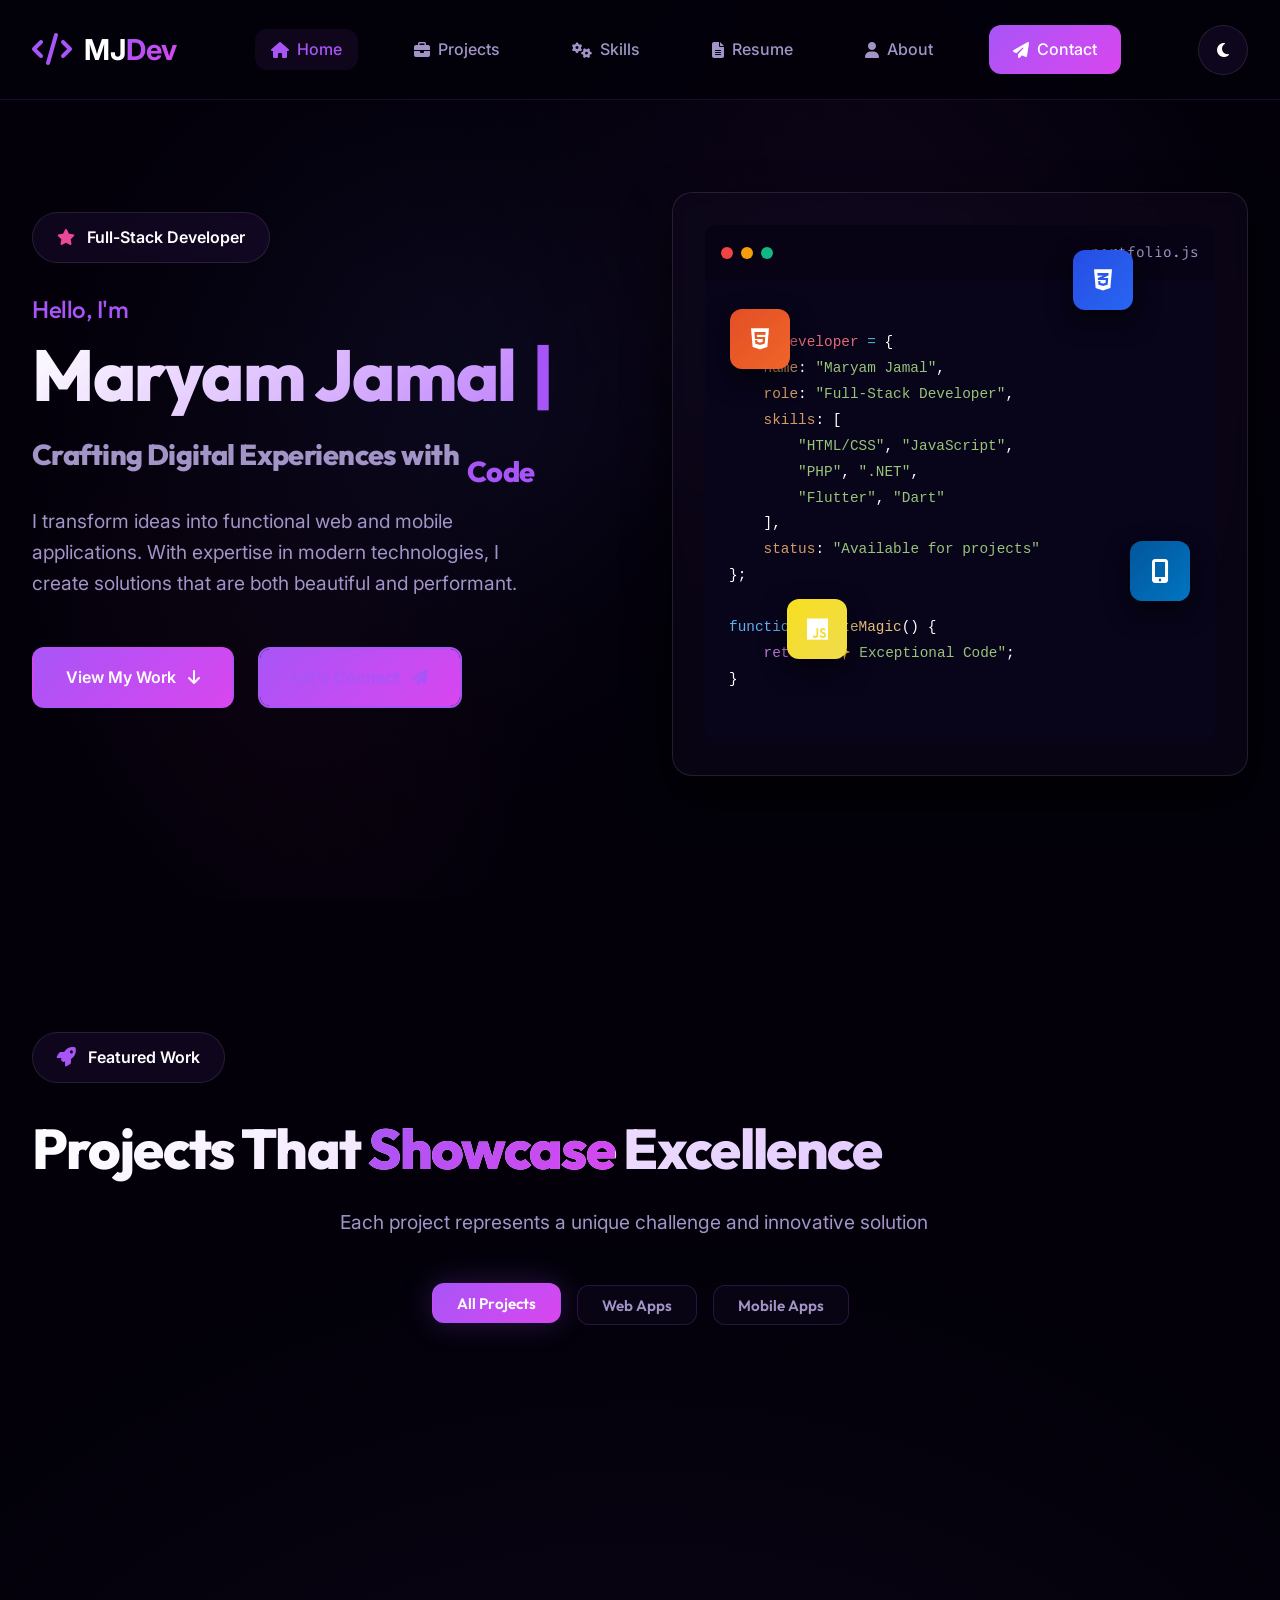
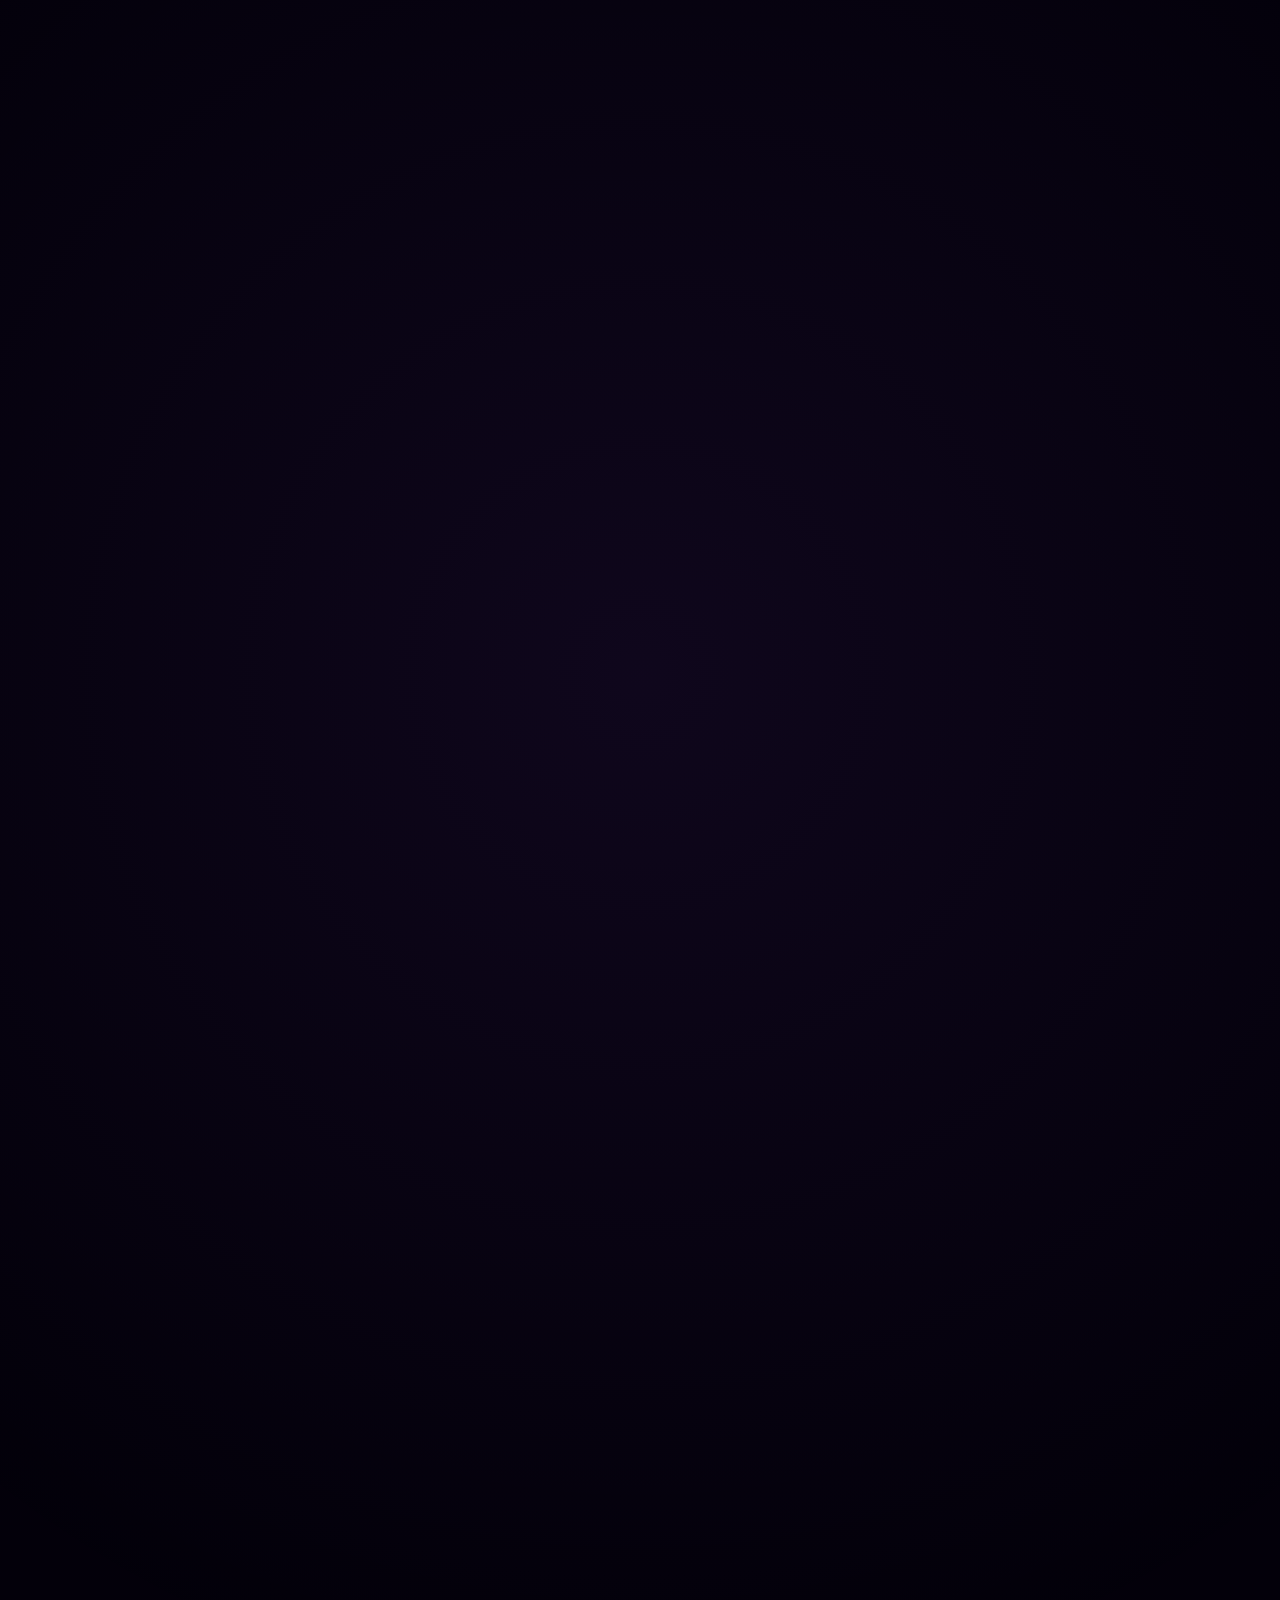
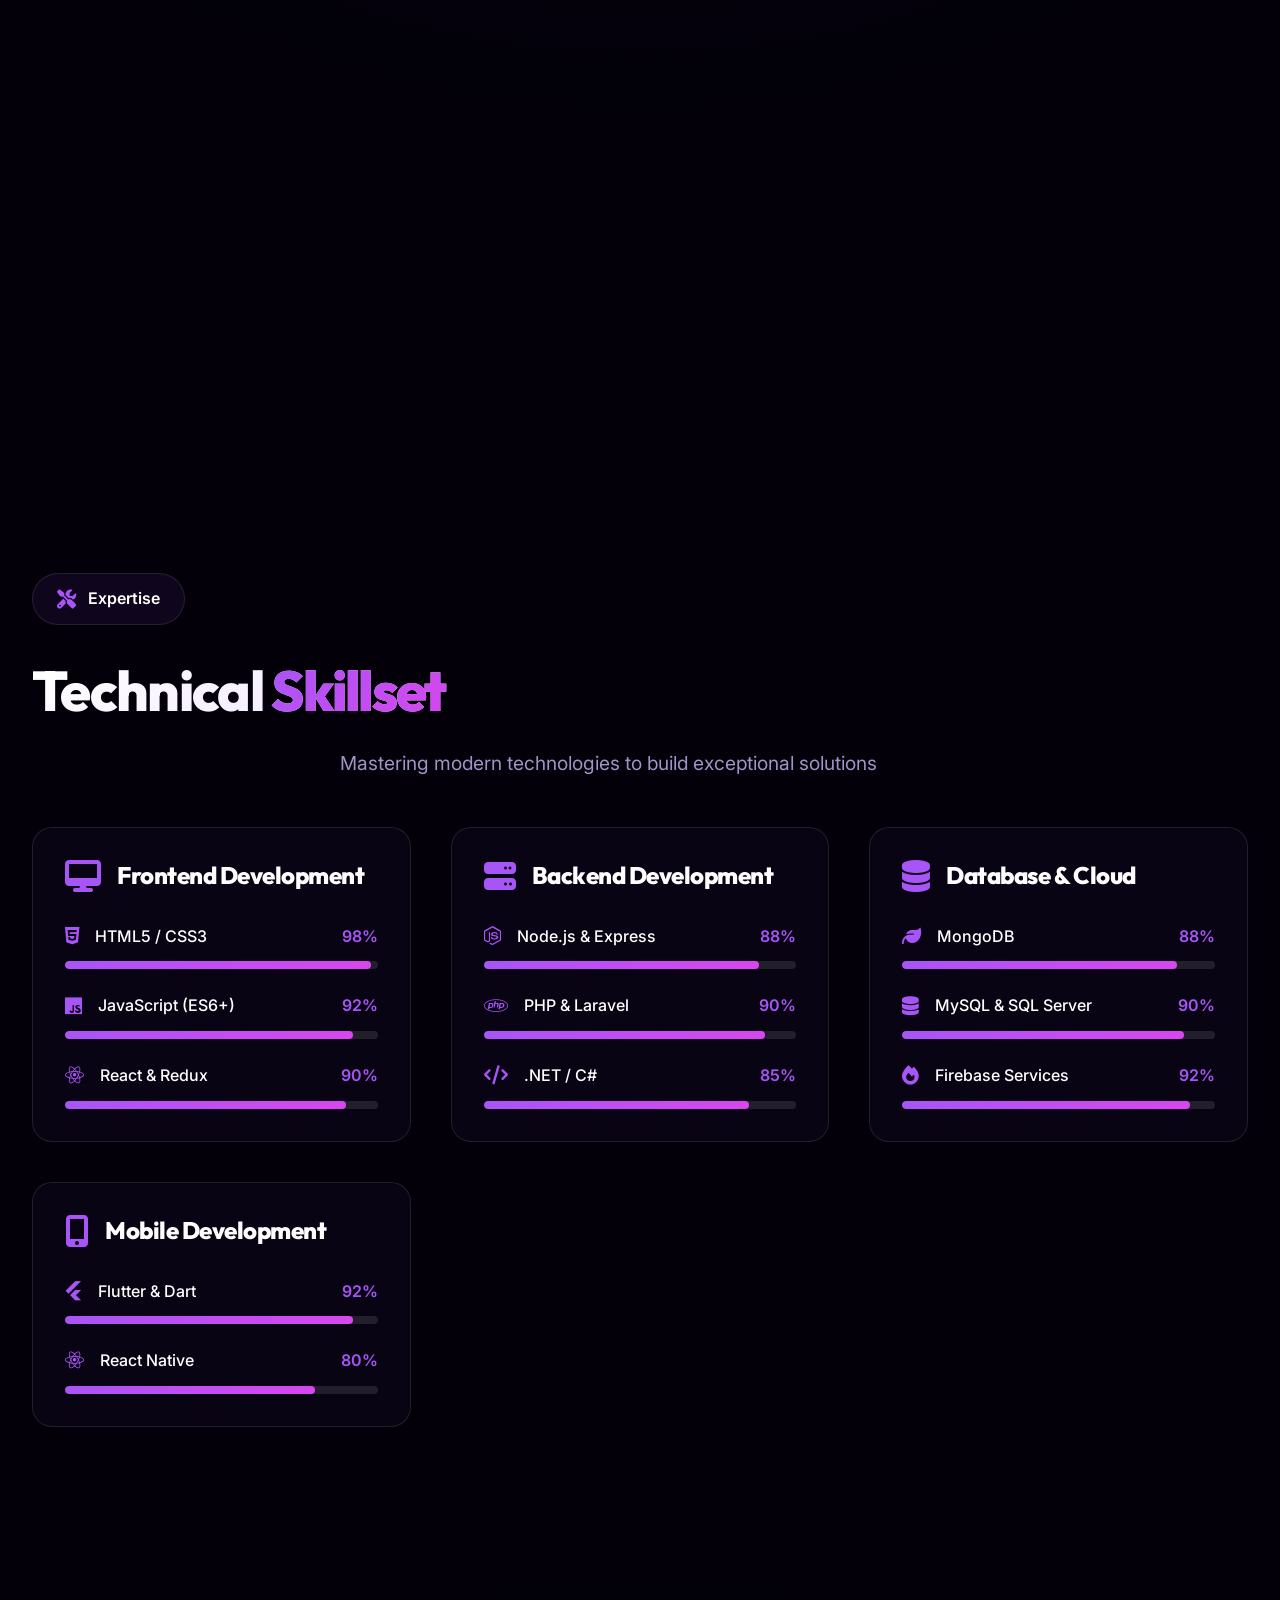
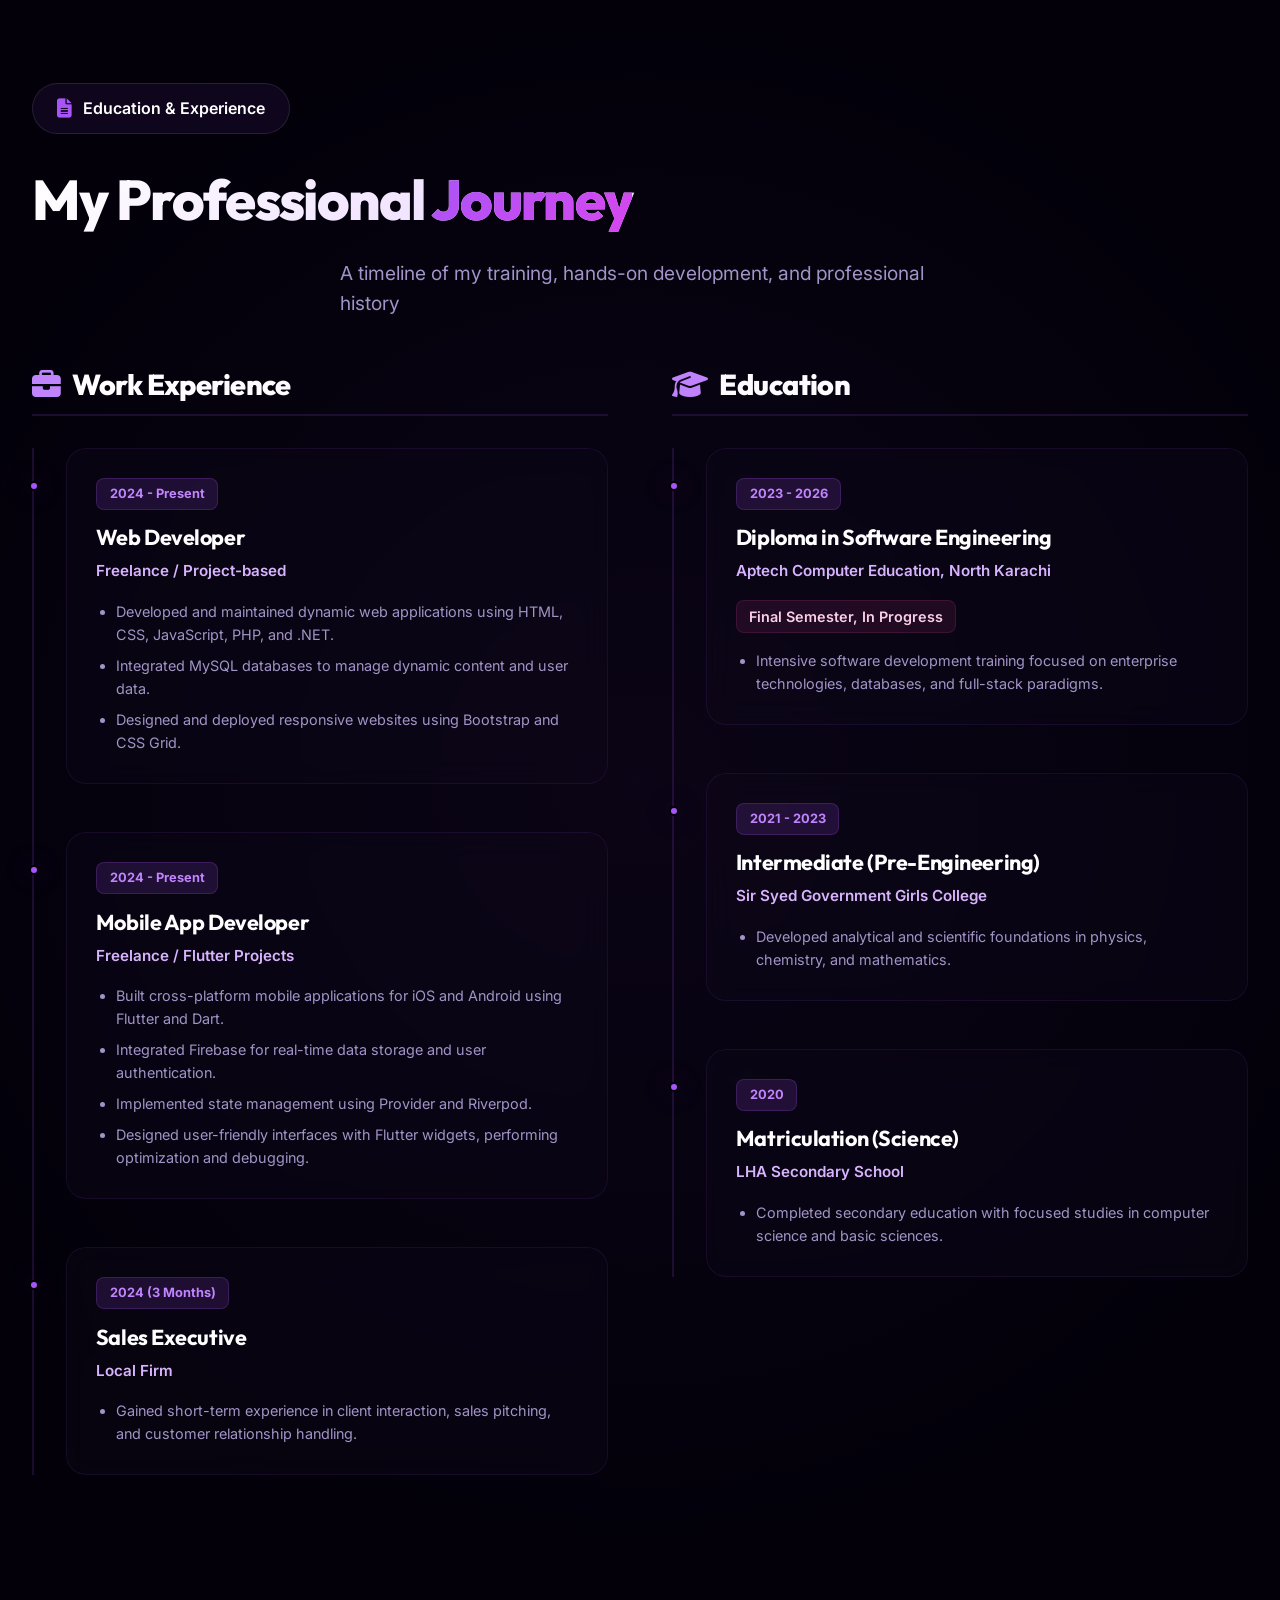
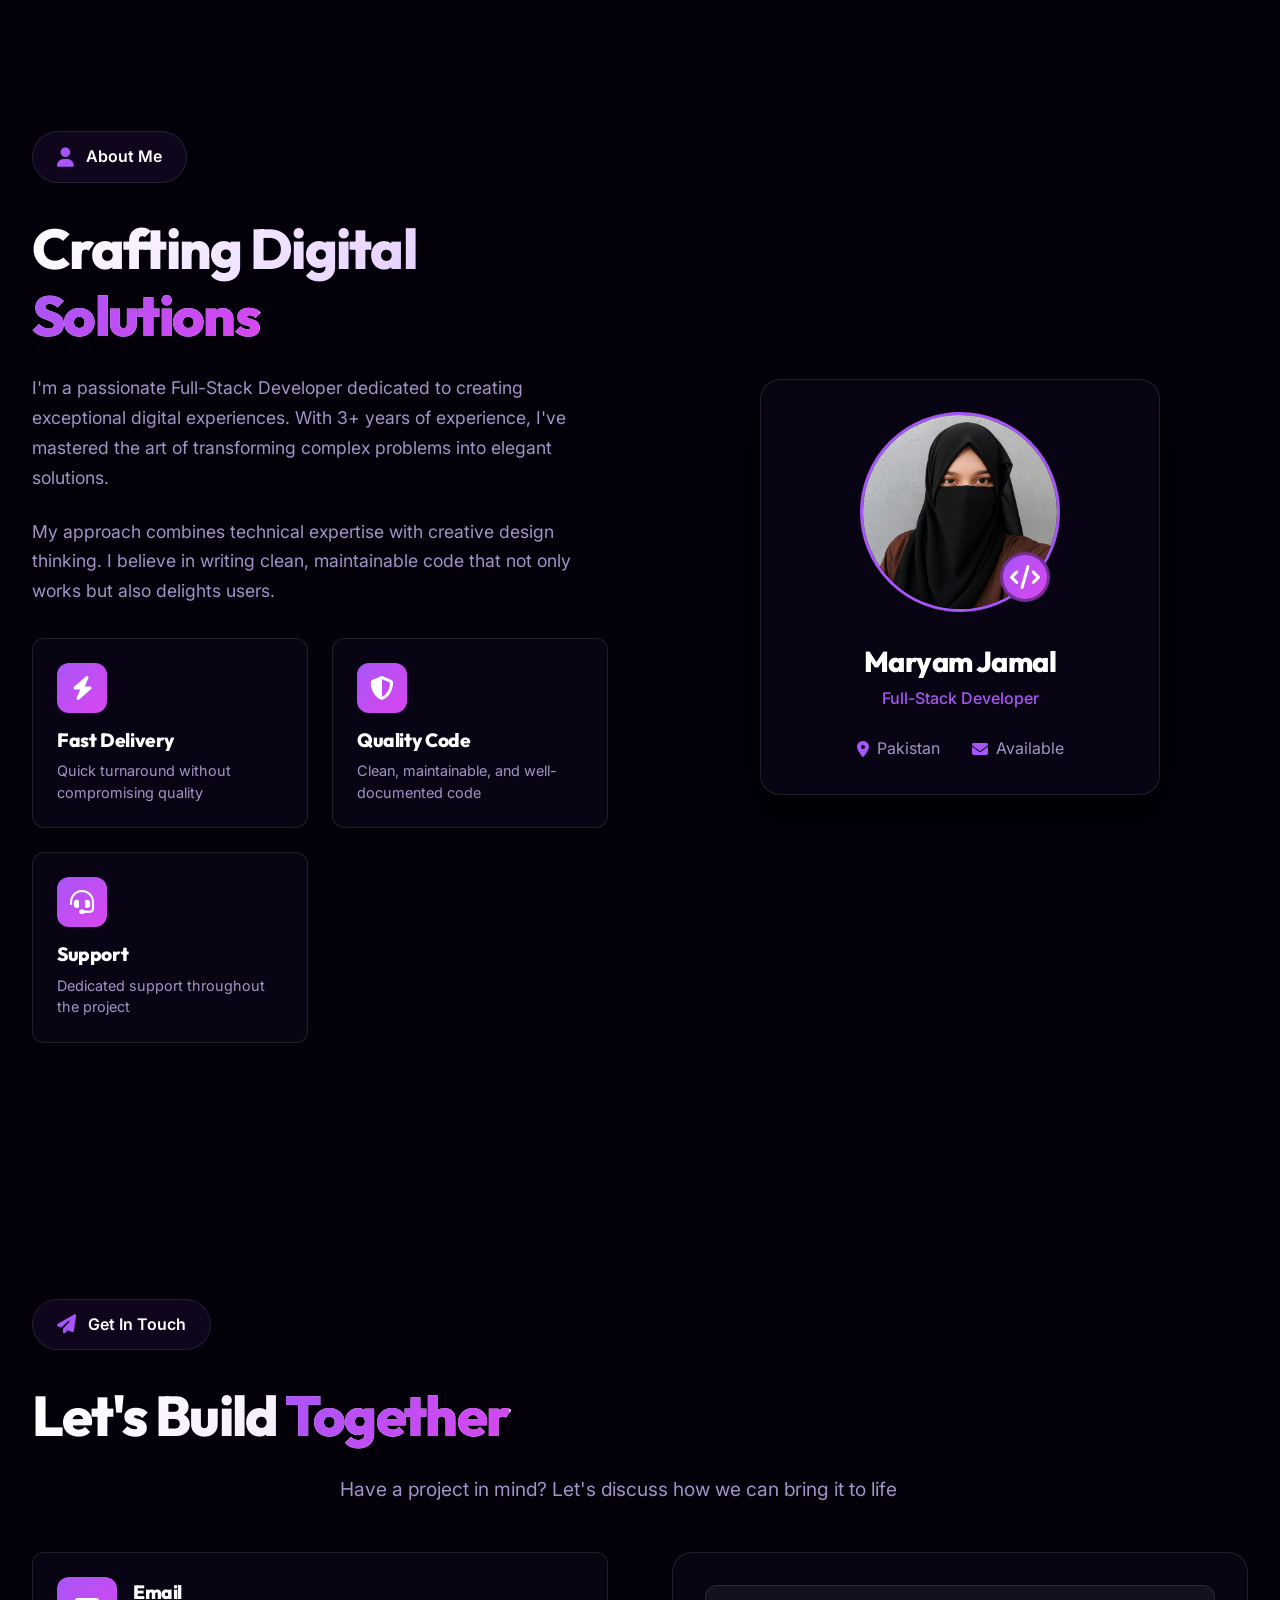
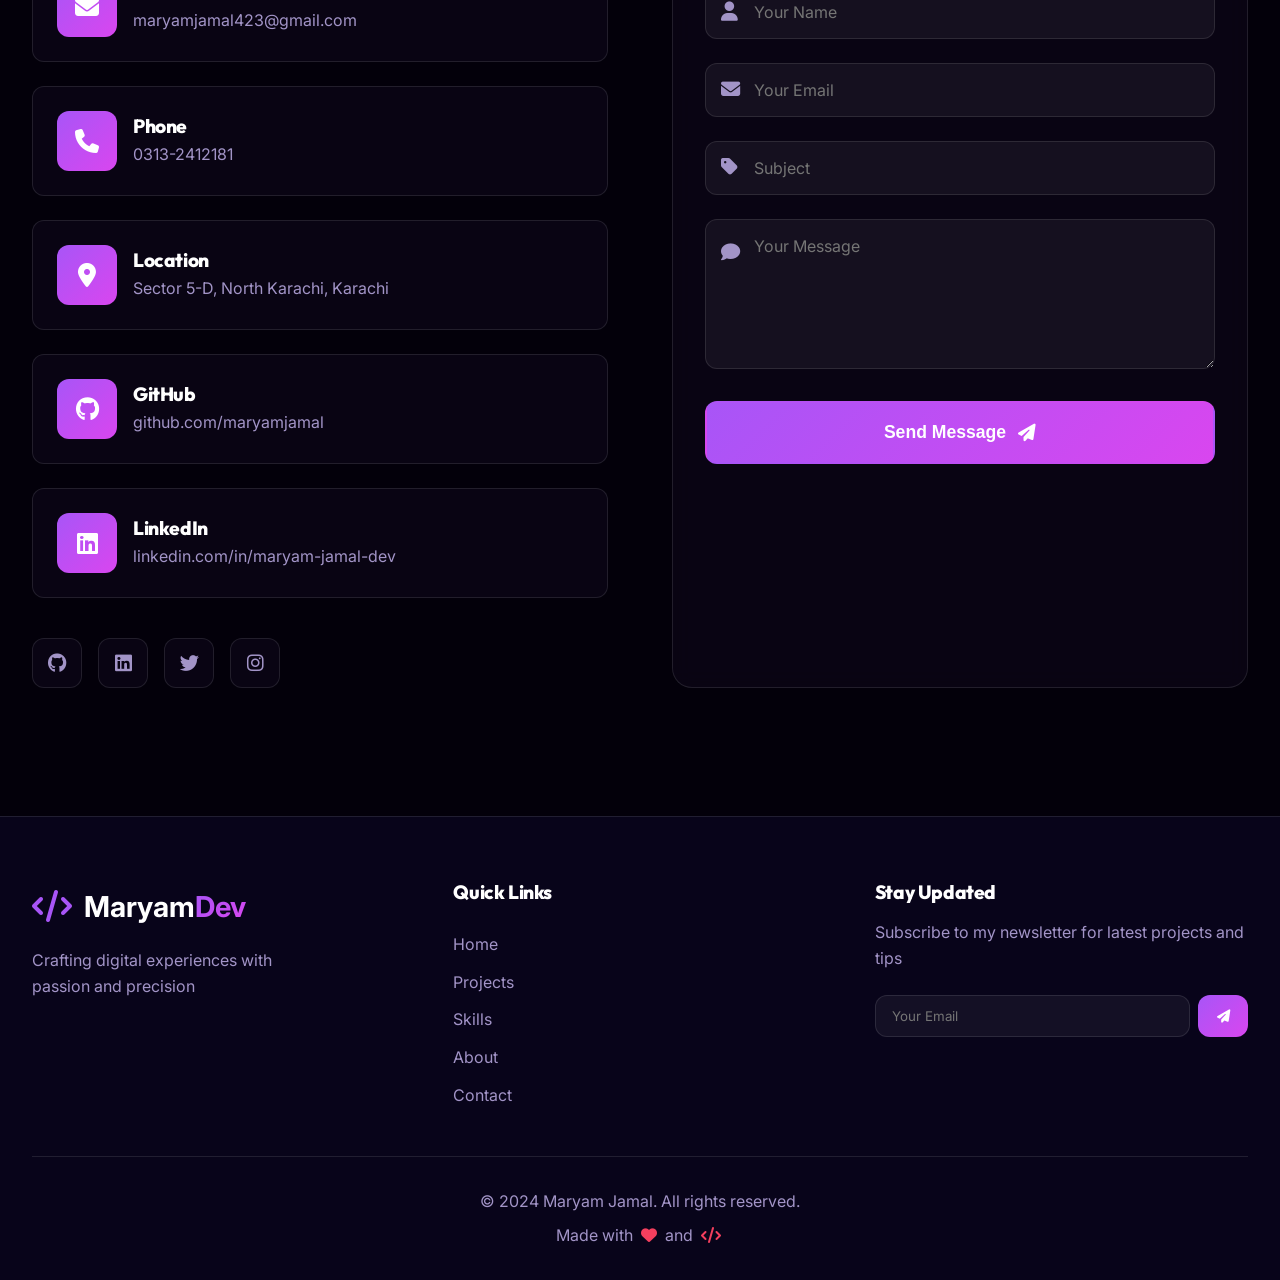
<file: index.html>
<!DOCTYPE html>
<html lang="en">
<head>
    <meta charset="UTF-8">
    <meta name="viewport" content="width=device-width, initial-scale=1.0">
    <title>Maryam Jamal | Full-Stack Developer</title>
    <link rel="stylesheet" href="https://cdnjs.cloudflare.com/ajax/libs/font-awesome/6.4.0/css/all.min.css">
    <link rel="preconnect" href="https://fonts.googleapis.com">
    <link rel="preconnect" href="https://fonts.gstatic.com" crossorigin>
    <link href="https://fonts.googleapis.com/css2?family=Outfit:wght@300;400;500;600;700;800;900&family=Inter:wght@300;400;500;600;700;800&family=Fira+Code:wght@300;400;500&display=swap" rel="stylesheet">
    <link rel="stylesheet" href="https://cdn.jsdelivr.net/npm/bootstrap-icons@1.10.0/font/bootstrap-icons.css">
    <link rel="stylesheet" href="style.css">
</head>
<body>
    <!-- Animated Background -->
    <div class="bg-animation">
        <div class="circle-1"></div>
        <div class="circle-2"></div>
        <div class="circle-3"></div>
        <div class="gradient-overlay"></div>
    </div>

    <!-- Navigation -->
    <nav class="navbar">
        <div class="container">
            <a href="#" class="logo">
                <span class="logo-icon"><i class="fas fa-code"></i></span>
                <span class="logo-text">MJ<span class="logo-highlight">Dev</span></span>
            </a>
            <div class="nav-links">
                <a href="#home" class="nav-link active">
                    <i class="fas fa-home"></i>
                    <span>Home</span>
                </a>
                <a href="#projects" class="nav-link">
                    <i class="fas fa-briefcase"></i>
                    <span>Projects</span>
                </a>
                <a href="#skills" class="nav-link">
                    <i class="fas fa-cogs"></i>
                    <span>Skills</span>
                </a>
                <a href="#resume" class="nav-link">
                    <i class="fas fa-file-alt"></i>
                    <span>Resume</span>
                </a>
                <a href="#about" class="nav-link">
                    <i class="fas fa-user"></i>
                    <span>About</span>
                </a>
                <a href="#contact" class="nav-link contact-btn">
                    <i class="fas fa-paper-plane"></i>
                    <span>Contact</span>
                </a>
            </div>
            <div class="theme-toggle">
                <i class="fas fa-moon"></i>
            </div>
            <button class="menu-toggle">
                <i class="fas fa-bars"></i>
            </button>
        </div>
    </nav>

    <!-- Hero Section -->
    <section id="home" class="hero">
        <div class="container">
            <div class="hero-content">
                <div class="hero-badge">
                    <i class="fas fa-star"></i>
                    <span>Full-Stack Developer</span>
                </div>
                <h4 class="hero-greeting">Hello, I'm</h4>
                <h1 class="hero-title">
                    <span class="title-gradient">Maryam Jamal</span>
                    <span class="title-cursor">|</span>
                </h1>
                <h2 class="hero-subtitle">
                    Crafting Digital Experiences with 
                    <span class="typing-text">
                        <span class="word">Code</span>
                        <span class="word">Design</span>
                        <span class="word">Innovation</span>
                    </span>
                </h2>
                <p class="hero-description">
                    I transform ideas into functional web and mobile applications. 
                    With expertise in modern technologies, I create solutions that 
                    are both beautiful and performant.
                </p>
                <div class="hero-actions">
                    <a href="#projects" class="btn btn-primary">
                        <span class="btn-text">View My Work</span>
                        <span class="btn-icon">
                            <i class="fas fa-arrow-down"></i>
                        </span>
                    </a>
                    <a href="#contact" class="btn btn-outline">
                        <span class="btn-text">Let's Connect</span>
                        <span class="btn-icon">
                            <i class="fas fa-paper-plane"></i>
                        </span>
                    </a>
                </div>
            </div>
            <div class="hero-visual">
                <div class="floating-card">
                    <div class="code-snippet">
                        <div class="code-header">
                            <div class="code-dots">
                                <span class="dot red"></span>
                                <span class="dot yellow"></span>
                                <span class="dot green"></span>
                            </div>
                            <span class="code-title">portfolio.js</span>
                        </div>
                        <div class="code-content">
                            <pre><code class="language-javascript">
<span class="keyword">const</span> <span class="variable">developer</span> <span class="operator">=</span> {
    <span class="property">name</span>: <span class="string">"Maryam Jamal"</span>,
    <span class="property">role</span>: <span class="string">"Full-Stack Developer"</span>,
    <span class="property">skills</span>: [
        <span class="string">"HTML/CSS"</span>, <span class="string">"JavaScript"</span>,
        <span class="string">"PHP"</span>, <span class="string">".NET"</span>,
        <span class="string">"Flutter"</span>, <span class="string">"Dart"</span>
    ],
    <span class="property">status</span>: <span class="string">"Available for projects"</span>
};

<span class="function">function</span> <span class="function-name">createMagic</span>() {
    <span class="keyword">return</span> <span class="string">"✨ Exceptional Code"</span>;
}
                            </code></pre>
                        </div>
                    </div>
                </div>
                <div class="floating-elements">
                    <div class="element html">
                        <i class="fab fa-html5"></i>
                    </div>
                    <div class="element css">
                        <i class="fab fa-css3-alt"></i>
                    </div>
                    <div class="element js">
                        <i class="fab fa-js"></i>
                    </div>
                    <div class="element flutter">
                        <i class="fas fa-mobile-alt"></i>
                    </div>
                </div>
            </div>
        </div>
    </section>

    <!-- Projects Section -->
    <section id="projects" class="projects">
        <div class="container">
            <div class="section-header">
                <div class="section-label">
                    <i class="fas fa-rocket"></i>
                    <span>Featured Work</span>
                </div>
                <h2 class="section-title">Projects That <span class="highlight">Showcase</span> Excellence</h2>
                <p class="section-subtitle">Each project represents a unique challenge and innovative solution</p>
            </div>

            <!-- Project Filters -->
            <div class="project-filters">
                <button class="filter-btn active" data-filter="all">All Projects</button>
                <button class="filter-btn" data-filter="web">Web Apps</button>
                <button class="filter-btn" data-filter="mobile">Mobile Apps</button>
            </div>
            
            <div class="projects-grid">
                <!-- Project 1 - SRS Registration System -->
                <div class="project-card" data-category="web">
                    <div class="project-badge">
                        <span>Featured</span>
                        <i class="fas fa-crown"></i>
                    </div>
                    <div class="project-media">
                        <div class="project-image-container">
                            <img class="project-img" src="images/lab_automation_mockup.png" alt="SRS Registration System">
                            <div class="image-overlay">
                                <button class="video-play-btn" data-project="project1">
                                    <i class="fas fa-play"></i>
                                    <span>Watch Demo</span>
                                </button>
                            </div>
                        </div>
                        <div class="project-tech">
                            <span class="tech-tag html">HTML5</span>
                            <span class="tech-tag css">CSS3</span>
                            <span class="tech-tag js">JavaScript</span>
                            <span class="tech-tag php">PHP</span>
                        </div>
                    </div>
                    <div class="project-content">
                        <h3 class="project-title">SRS Registration & Lab Automation</h3>
                        <p class="project-description">
                            A comprehensive web dashboard for laboratory management and sample registration, 
                            featuring role-based authentication, sample tracking workflows, and interactive analytics.
                        </p>
                        <div class="project-features">
                            <div class="feature">
                                <i class="fas fa-check-circle"></i>
                                <span>Secure Multi-Role Auth</span>
                            </div>
                            <div class="feature">
                                <i class="fas fa-check-circle"></i>
                                <span>Interactive Sample Workflow</span>
                            </div>
                            <div class="feature">
                                <i class="fas fa-check-circle"></i>
                                <span>Real-time Dashboard Analytics</span>
                            </div>
                        </div>
                        <div class="project-actions">
                            <a href="#" class="project-link">
                                <i class="fab fa-github"></i>
                                <span>View Code</span>
                            </a>
                            <a href="https://labautomation-demo.example.com" class="project-link" target="_blank">
                                <i class="fas fa-external-link-alt"></i>
                                <span>Live Demo</span>
                            </a>
                        </div>
                    </div>
                </div>

                <!-- Project 2 - Sustainable Living Guide -->
                <div class="project-card" data-category="mobile">
                    <div class="project-media">
                        <div class="project-image-container">
                            <img class="project-img" src="images/sustainablelivingapp.png" alt="Sustainable Living Guide">
                            <div class="image-overlay">
                                <button class="video-play-btn" data-project="project2">
                                    <i class="fas fa-play"></i>
                                    <span>Watch Demo</span>
                                </button>
                            </div>
                        </div>
                        <div class="project-tech">
                            <span class="tech-tag flutter">Flutter</span>
                            <span class="tech-tag dart">Dart</span>
                            <span class="tech-tag firebase">Firebase</span>
                        </div>
                    </div>
                    <div class="project-content">
                        <h3 class="project-title">Sustainable Living Guide</h3>
                        <p class="project-description">
                            A beautiful mobile application encouraging eco-friendly habits. Includes carbon footprint calculators, 
                            daily green challenges, progress tracking, and community social shares.
                        </p>
                        <div class="project-features">
                            <div class="feature">
                                <i class="fas fa-check-circle"></i>
                                <span>Carbon Tracker & Calculator</span>
                            </div>
                            <div class="feature">
                                <i class="fas fa-check-circle"></i>
                                <span>Ecological Lifestyle Guides</span>
                            </div>
                            <div class="feature">
                                <i class="fas fa-check-circle"></i>
                                <span>Community Challenges</span>
                            </div>
                        </div>
                        <div class="project-actions">
                            <a href="#" class="project-link">
                                <i class="fab fa-github"></i>
                                <span>View Code</span>
                            </a>
                            <a href="sustainablelivingvideo.mp4" class="project-link video-play-btn" data-project="project2">
                                <i class="fas fa-play"></i>
                                <span>Watch Demo</span>
                            </a>
                        </div>
                    </div>
                </div>

                <!-- Project - PawfectCare Mobile App -->
                <div class="project-card" data-category="mobile">
                    <div class="project-media">
                        <div class="project-image-container">
                            <img class="project-img" src="images/pawfectcare_mockup.png" alt="PawfectCare Pet Care & Adoption App">
                            <div class="image-overlay">
                                <button class="video-play-btn" data-project="pawfectcare">
                                    <i class="fas fa-play"></i>
                                    <span>Watch Demo</span>
                                </button>
                            </div>
                        </div>
                        <div class="project-tech">
                            <span class="tech-tag flutter">Flutter</span>
                            <span class="tech-tag dart">Dart</span>
                            <span class="tech-tag firebase">Firebase</span>
                            <span class="tech-tag">Mobile UI/UX</span>
                        </div>
                    </div>
                    <div class="project-content">
                        <h3 class="project-title">PawfectCare - Pet Care & Adoption App</h3>
                        <p class="project-description">
                            A complete Flutter mobile application dedicated to pet adoption, veterinary care, and shelter management. Features role-based access for Pet Owners, Veterinarians, and Shelter Admins with appointment scheduling, clinical timelines, and health logs.
                        </p>
                        <div class="project-features">
                            <div class="feature">
                                <i class="fas fa-check-circle"></i>
                                <span>Multi-Role Access (Owner, Vet, Shelter)</span>
                            </div>
                            <div class="feature">
                                <i class="fas fa-check-circle"></i>
                                <span>Pet Adoption & Care Profiles</span>
                            </div>
                            <div class="feature">
                                <i class="fas fa-check-circle"></i>
                                <span>Clinical Appointments & Medical Records</span>
                            </div>
                        </div>
                        <div class="project-actions">
                            <a href="#" class="project-link">
                                <i class="fab fa-github"></i>
                                <span>View Code</span>
                            </a>
                            <a href="pawfectcare.mp4" class="project-link video-play-btn" data-project="pawfectcare">
                                <i class="fas fa-play"></i>
                                <span>Watch Demo</span>
                            </a>
                        </div>
                    </div>
                </div>

                <!-- Project 3 - Fitness Tracker Pro (MERN) -->
                <div class="project-card" data-category="web">
                    <div class="project-media">
                        <div class="project-image-container">
                            <img class="project-img" src="images/fitness_tracker_mockup.png" alt="Fitness Tracker Pro">
                            <div class="image-overlay">
                                <button class="video-play-btn" data-project="project3">
                                    <i class="fas fa-play"></i>
                                    <span>Watch Demo</span>
                                </button>
                            </div>
                        </div>
                        <div class="project-tech">
                            <span class="tech-tag mern">MongoDB</span>
                            <span class="tech-tag mern">Express</span>
                            <span class="tech-tag mern">React</span>
                            <span class="tech-tag mern">Node.js</span>
                        </div>
                    </div>
                    <div class="project-content">
                        <h3 class="project-title">Fitness Tracker Pro (MERN)</h3>
                        <p class="project-description">
                            A high-performance full-stack web application for tracking workouts, monitoring nutrition, 
                            calculating calorie deficits, and analyzing active progress with MongoDB and Express backend.
                        </p>
                        <div class="project-features">
                            <div class="feature">
                                <i class="fas fa-check-circle"></i>
                                <span>MERN RESTful API & DB Schema</span>
                            </div>
                            <div class="feature">
                                <i class="fas fa-check-circle"></i>
                                <span>Dynamic Exercise Log & Charts</span>
                            </div>
                            <div class="feature">
                                <i class="fas fa-check-circle"></i>
                                <span>Secure JSON Web Token Auth</span>
                            </div>
                        </div>
                        <div class="project-actions">
                            <a href="#" class="project-link">
                                <i class="fab fa-github"></i>
                                <span>View Code</span>
                            </a>
                            <a href="https://fitnesstrackerpro.example.com" class="project-link" target="_blank">
                                <i class="fas fa-external-link-alt"></i>
                                <span>Live Demo</span>
                            </a>
                        </div>
                    </div>
                </div>

               <!-- Project 4 - Restaurant Website -->
<div class="project-card" data-category="web">
    <div class="project-media">
        <div class="project-image-container">
            <img class="project-img" src="images/restuarend.png" alt="Restaurant Website">

            <div class="image-overlay">
                <a href="restaurent.mp4"
                   class="overlay-link-btn"
                   target="_blank">
                    <i class="fas fa-play"></i>
                    <span>Watch Demo</span>
                </a>
            </div>
        </div>

        <div class="project-tech">
            <span class="tech-tag html">HTML5</span>
            <span class="tech-tag css">CSS3</span>
            <span class="tech-tag js">JavaScript</span>
            <span class="tech-tag">Responsive Design</span>
        </div>
    </div>

    <div class="project-content">
        <h3 class="project-title">Restaurant Website</h3>

        <p class="project-description">
            A modern and responsive restaurant website designed to showcase
            the restaurant's menu, services, and atmosphere while providing
            customers with an easy and engaging browsing experience.
        </p>

        <div class="project-features">
            <div class="feature">
                <i class="fas fa-check-circle"></i>
                <span>Modern & Responsive Design</span>
            </div>

            <div class="feature">
                <i class="fas fa-check-circle"></i>
                <span>Interactive Menu Showcase</span>
            </div>

            <div class="feature">
                <i class="fas fa-check-circle"></i>
                <span>Mobile-Friendly User Experience</span>
            </div>
        </div>

        <div class="project-actions">
            <a href="#"
               class="project-link">
                <i class="fab fa-github"></i>
                <span>View Code</span>
            </a>

            <a href="restaurent.mp4"
               class="project-link"
               target="_blank">
                <i class="fas fa-play"></i>
                <span>Watch Demo</span>
            </a>
        </div>
    </div>
</div>
<!-- Project 5 - Dental Website -->
<div class="project-card" data-category="web">
    <div class="project-media">
        <div class="project-image-container">
            <img class="project-img" src="images/dentalmockupimg.png" alt="Dental Website">
            <div class="image-overlay">
                <a href="https://dentalwebsite-zeta.vercel.app/" class="overlay-link-btn" target="_blank">
                    <i class="fas fa-external-link-alt"></i>
                    <span>Live Demo</span>
                </a>
            </div>
        </div>

        <div class="project-tech">
            <span class="tech-tag">HTML5</span>
            <span class="tech-tag">CSS3</span>
            <span class="tech-tag">JavaScript</span>
            <span class="tech-tag">Responsive Design</span>
        </div>
    </div>

    <div class="project-content">
        <h3 class="project-title">Dental Clinic Website</h3>

        <p class="project-description">
            A modern and responsive dental clinic website designed to provide
            patients with an easy way to explore dental services, learn about
            the clinic, and get in touch with the dental team.
        </p>

        <div class="project-features">
            <div class="feature">
                <i class="fas fa-check-circle"></i>
                <span>Modern & Responsive UI</span>
            </div>

            <div class="feature">
                <i class="fas fa-check-circle"></i>
                <span>Dental Services Showcase</span>
            </div>

            <div class="feature">
                <i class="fas fa-check-circle"></i>
                <span>Mobile-Friendly Design</span>
            </div>
        </div>

        <div class="project-actions">
            <a href="#" class="project-link">
                <i class="fab fa-github"></i>
                <span>View Code</span>
            </a>

            <a href="https://dentalwebsite-zeta.vercel.app/"
               class="project-link"
               target="_blank">
                <i class="fas fa-external-link-alt"></i>
                <span>Live Demo</span>
            </a>
        </div>
    </div>
</div>

<!-- Project 6 - Busify Bus Reservation System -->
<div class="project-card" data-category="web">
    <div class="project-media">
        <div class="project-image-container">
            <img class="project-img" src="images/busify_mockup.png" alt="Busify - Bus Booking & Reservation System">
            <div class="image-overlay">
                <button class="video-play-btn" data-project="busify">
                    <i class="fas fa-play"></i>
                    <span>Watch Demo</span>
                </button>
            </div>
        </div>
        <div class="project-tech">
            <span class="tech-tag html">HTML5</span>
            <span class="tech-tag css">CSS3</span>
            <span class="tech-tag js">JavaScript</span>
            <span class="tech-tag">Responsive Design</span>
        </div>
    </div>
    <div class="project-content">
        <h3 class="project-title">Busify - Bus Booking & Reservation System</h3>
        <p class="project-description">
            A modern and intuitive online bus reservation and ticket booking platform designed for effortless route selection, schedule management, and travel tracking.
        </p>
        <div class="project-features">
            <div class="feature">
                <i class="fas fa-check-circle"></i>
                <span>Seat Reservation & Route Search</span>
            </div>
            <div class="feature">
                <i class="fas fa-check-circle"></i>
                <span>Interactive Schedule & Travel Tracking</span>
            </div>
            <div class="feature">
                <i class="fas fa-check-circle"></i>
                <span>Modern Responsive UI/UX</span>
            </div>
        </div>
        <div class="project-actions">
            <a href="#" class="project-link">
                <i class="fab fa-github"></i>
                <span>View Code</span>
            </a>
            <a href="media2.mp4" class="project-link video-play-btn" data-project="busify">
                <i class="fas fa-play"></i>
                <span>Watch Demo</span>
            </a>
        </div>
    </div>
</div>
        <!-- Video Modal -->
        <div id="videoModal" class="modal">
            <div class="modal-content">
                <div class="modal-header">
                    <h3 id="videoTitle">Project Demo</h3>
                    <button class="modal-close">
                        <i class="fas fa-times"></i>
                    </button>
                </div>
                <div class="modal-body">
                    <video id="projectVideo" controls>
                        <source src="" type="video/mp4">
                        Your browser does not support the video tag.
                    </video>
                </div>
                <div class="modal-footer">
                    <p id="videoDescription">Project demonstration video</p>
                </div>
            </div>
        </div>
    </section>

    <!-- Skills Section -->
    <section id="skills" class="skills">
        <div class="container">
            <div class="section-header">
                <div class="section-label">
                    <i class="fas fa-tools"></i>
                    <span>Expertise</span>
                </div>
                <h2 class="section-title">Technical <span class="highlight">Skillset</span></h2>
                <p class="section-subtitle">Mastering modern technologies to build exceptional solutions</p>
            </div>
            
            <div class="skills-container">
                <!-- Frontend Development -->
                <div class="skills-category">
                    <div class="category-header">
                        <i class="fas fa-desktop"></i>
                        <h3>Frontend Development</h3>
                    </div>
                    <div class="skills-list">
                        <div class="skill-item">
                            <div class="skill-info">
                                <i class="fab fa-html5"></i>
                                <span>HTML5 / CSS3</span>
                                <span class="skill-percent">98%</span>
                            </div>
                            <div class="skill-bar">
                                <div class="skill-progress" style="width: 98%"></div>
                            </div>
                        </div>
                        <div class="skill-item">
                            <div class="skill-info">
                                <i class="fab fa-js"></i>
                                <span>JavaScript (ES6+)</span>
                                <span class="skill-percent">92%</span>
                            </div>
                            <div class="skill-bar">
                                <div class="skill-progress" style="width: 92%"></div>
                            </div>
                        </div>
                        <div class="skill-item">
                            <div class="skill-info">
                                <i class="fab fa-react"></i>
                                <span>React & Redux</span>
                                <span class="skill-percent">90%</span>
                            </div>
                            <div class="skill-bar">
                                <div class="skill-progress" style="width: 90%"></div>
                            </div>
                        </div>
                    </div>
                </div>
                
                <!-- Backend Development -->
                <div class="skills-category">
                    <div class="category-header">
                        <i class="fas fa-server"></i>
                        <h3>Backend Development</h3>
                    </div>
                    <div class="skills-list">
                        <div class="skill-item">
                            <div class="skill-info">
                                <i class="fab fa-node-js"></i>
                                <span>Node.js & Express</span>
                                <span class="skill-percent">88%</span>
                            </div>
                            <div class="skill-bar">
                                <div class="skill-progress" style="width: 88%"></div>
                            </div>
                        </div>
                        <div class="skill-item">
                            <div class="skill-info">
                                <i class="fab fa-php"></i>
                                <span>PHP & Laravel</span>
                                <span class="skill-percent">90%</span>
                            </div>
                            <div class="skill-bar">
                                <div class="skill-progress" style="width: 90%"></div>
                            </div>
                        </div>
                        <div class="skill-item">
                            <div class="skill-info">
                                <i class="fas fa-code"></i>
                                <span>.NET / C#</span>
                                <span class="skill-percent">85%</span>
                            </div>
                            <div class="skill-bar">
                                <div class="skill-progress" style="width: 85%"></div>
                            </div>
                        </div>
                    </div>
                </div>
                
                <!-- Database & Cloud -->
                <div class="skills-category">
                    <div class="category-header">
                        <i class="fas fa-database"></i>
                        <h3>Database & Cloud</h3>
                    </div>
                    <div class="skills-list">
                        <div class="skill-item">
                            <div class="skill-info">
                                <i class="fas fa-leaf"></i>
                                <span>MongoDB</span>
                                <span class="skill-percent">88%</span>
                            </div>
                            <div class="skill-bar">
                                <div class="skill-progress" style="width: 88%"></div>
                            </div>
                        </div>
                        <div class="skill-item">
                            <div class="skill-info">
                                <i class="fas fa-database"></i>
                                <span>MySQL & SQL Server</span>
                                <span class="skill-percent">90%</span>
                            </div>
                            <div class="skill-bar">
                                <div class="skill-progress" style="width: 90%"></div>
                            </div>
                        </div>
                        <div class="skill-item">
                            <div class="skill-info">
                                <i class="fas fa-fire"></i>
                                <span>Firebase Services</span>
                                <span class="skill-percent">92%</span>
                            </div>
                            <div class="skill-bar">
                                <div class="skill-progress" style="width: 92%"></div>
                            </div>
                        </div>
                    </div>
                </div>

                <!-- Mobile Development -->
                <div class="skills-category">
                    <div class="category-header">
                        <i class="fas fa-mobile-alt"></i>
                        <h3>Mobile Development</h3>
                    </div>
                    <div class="skills-list">
                        <div class="skill-item">
                            <div class="skill-info">
                                <i class="fab fa-flutter"></i>
                                <span>Flutter & Dart</span>
                                <span class="skill-percent">92%</span>
                            </div>
                            <div class="skill-bar">
                                <div class="skill-progress" style="width: 92%"></div>
                            </div>
                        </div>
                        <div class="skill-item">
                            <div class="skill-info">
                                <i class="fab fa-react"></i>
                                <span>React Native</span>
                                <span class="skill-percent">80%</span>
                            </div>
                            <div class="skill-bar">
                                <div class="skill-progress" style="width: 80%"></div>
                            </div>
                        </div>
                    </div>
                </div>
            </div>
        </div>
    </section>

    <!-- Resume Section -->
    <section id="resume" class="resume">
        <div class="container">
            <div class="section-header">
                <div class="section-label">
                    <i class="fas fa-file-alt"></i>
                    <span>Education & Experience</span>
                </div>
                <h2 class="section-title">My Professional <span class="highlight">Journey</span></h2>
                <p class="section-subtitle">A timeline of my training, hands-on development, and professional history</p>
            </div>
            
            <div class="resume-grid">
                <!-- Work Experience Column -->
                <div class="resume-column">
                    <h3 class="column-title"><i class="fas fa-briefcase"></i> Work Experience</h3>
                    <div class="timeline">
                        <!-- Experience 1 -->
                        <div class="timeline-item">
                            <div class="timeline-dot"></div>
                            <div class="timeline-date">2024 - Present</div>
                            <h4 class="timeline-title">Web Developer</h4>
                            <div class="timeline-company font-highlight">Freelance / Project-based</div>
                            <ul class="timeline-desc">
                                <li>Developed and maintained dynamic web applications using HTML, CSS, JavaScript, PHP, and .NET.</li>
                                <li>Integrated MySQL databases to manage dynamic content and user data.</li>
                                <li>Designed and deployed responsive websites using Bootstrap and CSS Grid.</li>
                            </ul>
                        </div>
                        
                        <!-- Experience 2 -->
                        <div class="timeline-item">
                            <div class="timeline-dot"></div>
                            <div class="timeline-date">2024 - Present</div>
                            <h4 class="timeline-title">Mobile App Developer</h4>
                            <div class="timeline-company font-highlight">Freelance / Flutter Projects</div>
                            <ul class="timeline-desc">
                                <li>Built cross-platform mobile applications for iOS and Android using Flutter and Dart.</li>
                                <li>Integrated Firebase for real-time data storage and user authentication.</li>
                                <li>Implemented state management using Provider and Riverpod.</li>
                                <li>Designed user-friendly interfaces with Flutter widgets, performing optimization and debugging.</li>
                            </ul>
                        </div>
                        
                        <!-- Experience 3 -->
                        <div class="timeline-item">
                            <div class="timeline-dot"></div>
                            <div class="timeline-date">2024 (3 Months)</div>
                            <h4 class="timeline-title">Sales Executive</h4>
                            <div class="timeline-company font-highlight">Local Firm</div>
                            <ul class="timeline-desc">
                                <li>Gained short-term experience in client interaction, sales pitching, and customer relationship handling.</li>
                            </ul>
                        </div>
                    </div>
                </div>
                
                <!-- Education Column -->
                <div class="resume-column">
                    <h3 class="column-title"><i class="fas fa-graduation-cap"></i> Education</h3>
                    <div class="timeline">
                        <!-- Education 1 -->
                        <div class="timeline-item">
                            <div class="timeline-dot"></div>
                            <div class="timeline-date">2023 - 2026</div>
                            <h4 class="timeline-title">Diploma in Software Engineering</h4>
                            <div class="timeline-company font-highlight">Aptech Computer Education, North Karachi</div>
                            <div class="timeline-status font-secondary">Final Semester, In Progress</div>
                            <ul class="timeline-desc">
                                <li>Intensive software development training focused on enterprise technologies, databases, and full-stack paradigms.</li>
                            </ul>
                        </div>
                        
                        <!-- Education 2 -->
                        <div class="timeline-item">
                            <div class="timeline-dot"></div>
                            <div class="timeline-date">2021 - 2023</div>
                            <h4 class="timeline-title">Intermediate (Pre-Engineering)</h4>
                            <div class="timeline-company font-highlight">Sir Syed Government Girls College</div>
                            <ul class="timeline-desc">
                                <li>Developed analytical and scientific foundations in physics, chemistry, and mathematics.</li>
                            </ul>
                        </div>
                        
                        <!-- Education 3 -->
                        <div class="timeline-item">
                            <div class="timeline-dot"></div>
                            <div class="timeline-date">2020</div>
                            <h4 class="timeline-title">Matriculation (Science)</h4>
                            <div class="timeline-company font-highlight">LHA Secondary School</div>
                            <ul class="timeline-desc">
                                <li>Completed secondary education with focused studies in computer science and basic sciences.</li>
                            </ul>
                        </div>
                    </div>
                </div>
            </div>
        </div>
    </section>

    <!-- About Section -->
    <section id="about" class="about">
        <div class="container">
            <div class="about-content">
                <div class="about-text">
                    <div class="section-label">
                        <i class="fas fa-user"></i>
                        <span>About Me</span>
                    </div>
                    <h2 class="section-title">Crafting Digital <span class="highlight">Solutions</span></h2>
                    <p class="about-description">
                        I'm a passionate Full-Stack Developer dedicated to creating 
                        exceptional digital experiences. With 3+ years of experience, 
                        I've mastered the art of transforming complex problems into 
                        elegant solutions.
                    </p>
                    <p class="about-description">
                        My approach combines technical expertise with creative design 
                        thinking. I believe in writing clean, maintainable code that 
                        not only works but also delights users.
                    </p>
                    <div class="about-features">
                        <div class="feature-card">
                            <div class="feature-icon">
                                <i class="fas fa-bolt"></i>
                            </div>
                            <h4>Fast Delivery</h4>
                            <p>Quick turnaround without compromising quality</p>
                        </div>
                        <div class="feature-card">
                            <div class="feature-icon">
                                <i class="fas fa-shield-alt"></i>
                            </div>
                            <h4>Quality Code</h4>
                            <p>Clean, maintainable, and well-documented code</p>
                        </div>
                        <div class="feature-card">
                            <div class="feature-icon">
                                <i class="fas fa-headset"></i>
                            </div>
                            <h4>Support</h4>
                            <p>Dedicated support throughout the project</p>
                        </div>
                    </div>
                </div>
                <div class="about-visual">
                    <div class="profile-card">
                        <div class="profile-image">
                            <div class="image-wrapper">
                                <img src="images/mypic.png" alt="Maryam Jamal">
                            </div>
                            <div class="profile-badge">
                                <i class="fas fa-code"></i>
                            </div>
                        </div>
                        <div class="profile-info">
                            <h3>Maryam Jamal</h3>
                            <p>Full-Stack Developer</p>
                            <div class="profile-stats">
                                <div class="stat">
                                    <i class="fas fa-map-marker-alt"></i>
                                    <span>Pakistan</span>
                                </div>
                                <div class="stat">
                                    <i class="fas fa-envelope"></i>
                                    <span>Available</span>
                                </div>
                            </div>
                        </div>
                    </div>
                </div>
            </div>
        </div>
    </section>

    <!-- Contact Section -->
    <section id="contact" class="contact">
        <div class="container">
            <div class="section-header">
                <div class="section-label">
                    <i class="fas fa-paper-plane"></i>
                    <span>Get In Touch</span>
                </div>
                <h2 class="section-title">Let's Build <span class="highlight">Together</span></h2>
                <p class="section-subtitle">Have a project in mind? Let's discuss how we can bring it to life</p>
            </div>
            
            <div class="contact-content">
                <div class="contact-info">
                    <div class="info-card">
                        <div class="info-icon">
                            <i class="fas fa-envelope"></i>
                        </div>
                        <div class="info-content">
                            <h4>Email</h4>
                            <p><a href="mailto:maryamjamal423@gmail.com" class="contact-link">maryamjamal423@gmail.com</a></p>
                        </div>
                    </div>
                    <div class="info-card">
                        <div class="info-icon">
                            <i class="fas fa-phone"></i>
                        </div>
                        <div class="info-content">
                            <h4>Phone</h4>
                            <p><a href="tel:03132412181" class="contact-link">0313-2412181</a></p>
                        </div>
                    </div>
                    <div class="info-card">
                        <div class="info-icon">
                            <i class="fas fa-map-marker-alt"></i>
                        </div>
                        <div class="info-content">
                            <h4>Location</h4>
                            <p>Sector 5-D, North Karachi, Karachi</p>
                        </div>
                    </div>
                    <div class="info-card">
                        <div class="info-icon">
                            <i class="fab fa-github"></i>
                        </div>
                        <div class="info-content">
                            <h4>GitHub</h4>
                            <p><a href="https://github.com/maryamjaml" target="_blank" class="contact-link">github.com/maryamjamal</a></p>
                        </div>
                    </div>
                    <div class="info-card">
                        <div class="info-icon">
                            <i class="fab fa-linkedin"></i>
                        </div>
                        <div class="info-content">
                            <h4>LinkedIn</h4>
                            <p><a href="https://linkedin.com/in/maryam-jamal-dev

" target="_blank" class="contact-link">linkedin.com/in/maryam-jamal-dev</a></p>
                        </div>
                    </div>
                    <div class="social-links">
                        <a href="https://github.com/maryamjaml" target="_blank" class="social-link">
                            <i class="fab fa-github"></i>
                        </a>
                        <a href="https://linkedin.com/in/maryam-jamal-dev" target="_blank" class="social-link">
                            <i class="fab fa-linkedin"></i>
                        </a>
                        <a href="#" class="social-link">
                            <i class="fab fa-twitter"></i>
                        </a>
                        <a href="https://www.instagram.com/mjweb_studio?igsh=MWd3dTEzeGVtemF6cQ==" class="social-link">
                            <i class="fab fa-instagram"></i>
                        </a>
                    </div>
                </div>
                
                <form class="contact-form">
                    <div class="form-group">
                        <input type="text" placeholder="Your Name" required>
                        <i class="fas fa-user"></i>
                    </div>
                    <div class="form-group">
                        <input type="email" placeholder="Your Email" required>
                        <i class="fas fa-envelope"></i>
                    </div>
                    <div class="form-group">
                        <input type="text" placeholder="Subject" required>
                        <i class="fas fa-tag"></i>
                    </div>
                    <div class="form-group">
                        <textarea placeholder="Your Message" rows="5" required></textarea>
                        <i class="fas fa-comment"></i>
                    </div>
                    <button type="submit" class="btn btn-primary btn-submit">
                        <span>Send Message</span>
                        <i class="fas fa-paper-plane"></i>
                    </button>
                </form>
            </div>
        </div>
    </section>

    <!-- Footer -->
    <footer class="footer">
        <div class="container">
            <div class="footer-content">
                <div class="footer-brand">
                    <a href="#" class="logo">
                        <span class="logo-icon"><i class="fas fa-code"></i></span>
                        <span class="logo-text">Maryam<span class="logo-highlight">Dev</span></span>
                    </a>
                    <p>Crafting digital experiences with passion and precision</p>
                </div>
                <div class="footer-links">
                    <h4>Quick Links</h4>
                    <a href="#home">Home</a>
                    <a href="#projects">Projects</a>
                    <a href="#skills">Skills</a>
                    <a href="#about">About</a>
                    <a href="#contact">Contact</a>
                </div>
                <div class="footer-newsletter">
                    <h4>Stay Updated</h4>
                    <p>Subscribe to my newsletter for latest projects and tips</p>
                    <div class="newsletter-form">
                        <input type="email" placeholder="Your Email">
                        <button type="submit">
                            <i class="fas fa-paper-plane"></i>
                        </button>
                    </div>
                </div>
            </div>
            <div class="footer-bottom">
                <p>&copy; 2024 Maryam Jamal. All rights reserved.</p>
                <p>Made with <i class="fas fa-heart"></i> and <i class="fas fa-code"></i></p>
            </div>
        </div>
    </footer>

    <!-- Back to Top -->
    <button class="back-to-top">
        <i class="fas fa-arrow-up"></i>
    </button>

    <script src="script.js"></script>
</body>
</html>
</file>
<file: style.css>
/* Premium Portfolio CSS - Luxurious Cosmic Purple & Black */
:root {
    /* Primary Colors (Vibrant Purple / Indigo / Fuchsia) */
    --primary: #a855f7;
    --primary-dark: #7e22ce;
    --primary-light: #c084fc;
    --primary-gradient: linear-gradient(135deg, #a855f7 0%, #d946ef 100%);
    
    /* Secondary Colors (Fuchsia Pink / Light Lavender) */
    --secondary: #ec4899;
    --secondary-dark: #be185d;
    --secondary-light: #fbcfe8;
    
    /* Neutral Colors (Deep Violet Blacks & Muted Lavender Grays) */
    --dark: #070314;
    --dark-alt: #12092c;
    --light: #ffffff;
    --light-alt: #f3e8ff;
    --gray: #a294c7;
    --gray-light: #d8b4fe;
    --gray-dark: #2e1e57;
    
    /* Accent Colors */
    --accent-1: #10b981;
    --accent-2: #6366f1;
    --accent-3: #f43f5e;
    
    /* Backgrounds */
    --bg-primary: #03000a;
    --bg-secondary: #08041a;
    --bg-card: rgba(18, 10, 32, 0.45);
    --bg-glass: rgba(168, 85, 247, 0.08);
    
    /* Shadows */
    --shadow-sm: 0 2px 4px rgba(0, 0, 0, 0.3);
    --shadow-md: 0 4px 8px rgba(0, 0, 0, 0.4);
    --shadow-lg: 0 10px 25px rgba(0, 0, 0, 0.6);
    --shadow-xl: 0 20px 45px rgba(0, 0, 0, 0.8);
    --shadow-glow: 0 0 30px rgba(168, 85, 247, 0.25);
    --shadow-glow-pink: 0 0 30px rgba(236, 72, 153, 0.25);
    
    /* Borders */
    --border-radius-sm: 8px;
    --border-radius-md: 12px;
    --border-radius-lg: 20px;
    --border-radius-xl: 30px;
    
    /* Transitions */
    --transition-fast: 0.3s cubic-bezier(0.25, 0.8, 0.25, 1);
    --transition-normal: 0.5s cubic-bezier(0.25, 0.8, 0.25, 1);
    --transition-slow: 0.8s cubic-bezier(0.25, 0.8, 0.25, 1);
}

/* Reset & Base Styles */
* {
    margin: 0;
    padding: 0;
    box-sizing: border-box;
}

body {
    font-family: 'Inter', sans-serif;
    line-height: 1.6;
    color: var(--light);
    background: var(--bg-primary);
    overflow-x: hidden;
    position: relative;
}

.container {
    max-width: 1280px;
    margin: 0 auto;
    padding: 0 2rem;
}

section {
    padding: 8rem 0;
    position: relative;
}

/* Custom Scrollbar */
::-webkit-scrollbar {
    width: 10px;
}
::-webkit-scrollbar-track {
    background: var(--bg-primary);
}
::-webkit-scrollbar-thumb {
    background: linear-gradient(180deg, var(--primary) 0%, var(--secondary) 100%);
    border-radius: 5px;
    border: 2px solid var(--bg-primary);
}
::-webkit-scrollbar-thumb:hover {
    background: var(--primary-light);
}

/* Background Animation */
.bg-animation {
    position: fixed;
    top: 0;
    left: 0;
    width: 100%;
    height: 100%;
    z-index: -1;
    overflow: hidden;
    background: var(--bg-primary);
}

.circle-1, .circle-2, .circle-3 {
    position: absolute;
    border-radius: 50%;
    filter: blur(120px);
    opacity: 0.15;
}

.circle-1 {
    width: 800px;
    height: 800px;
    background: var(--primary);
    top: -300px;
    right: -200px;
    animation: float 25s infinite alternate;
}

.circle-2 {
    width: 600px;
    height: 600px;
    background: var(--secondary);
    bottom: -200px;
    left: -200px;
    animation: float 20s infinite alternate-reverse;
}

.circle-3 {
    width: 500px;
    height: 500px;
    background: var(--accent-2);
    top: 40%;
    left: 30%;
    transform: translate(-50%, -50%);
    animation: float 30s infinite;
}

.gradient-overlay {
    position: absolute;
    top: 0;
    left: 0;
    width: 100%;
    height: 100%;
    background: radial-gradient(circle at 50% 50%, rgba(3, 0, 10, 0.2) 0%, var(--bg-primary) 85%);
}

/* Typography */
h1, h2, h3, h4 {
    font-family: 'Outfit', sans-serif;
    font-weight: 800;
    line-height: 1.2;
    letter-spacing: -0.02em;
}

.highlight {
    background: var(--primary-gradient);
    -webkit-background-clip: text;
    -webkit-text-fill-color: transparent;
    background-clip: text;
}

.section-title {
    font-size: 3.5rem;
    margin-bottom: 1.5rem;
    background: linear-gradient(135deg, var(--light) 0%, var(--gray-light) 100%);
    -webkit-background-clip: text;
    -webkit-text-fill-color: transparent;
    background-clip: text;
    letter-spacing: -0.03em;
}

.section-subtitle {
    font-size: 1.2rem;
    color: var(--gray);
    max-width: 600px;
    margin: 0 auto 3rem;
}

.section-label {
    display: inline-flex;
    align-items: center;
    gap: 0.75rem;
    background: var(--bg-glass);
    padding: 0.75rem 1.5rem;
    border-radius: var(--border-radius-xl);
    margin-bottom: 2rem;
    backdrop-filter: blur(10px);
    border: 1px solid rgba(255, 255, 255, 0.1);
}

.section-label i {
    color: var(--primary);
    font-size: 1.2rem;
}

.section-label span {
    font-weight: 600;
    color: var(--light);
}

/* Buttons */
.btn {
    display: inline-flex;
    align-items: center;
    gap: 0.75rem;
    padding: 1rem 2rem;
    border-radius: var(--border-radius-md);
    font-weight: 600;
    text-decoration: none;
    transition: all var(--transition-fast);
    border: 2px solid transparent;
    cursor: pointer;
    font-size: 1rem;
    position: relative;
    overflow: hidden;
    z-index: 1;
}

.btn::before {
    content: '';
    position: absolute;
    top: 0;
    left: 0;
    width: 100%;
    height: 100%;
    background: var(--primary-gradient);
    z-index: -1;
    transition: transform var(--transition-fast);
}

.btn:hover::before {
    transform: scale(1.05);
}

.btn-primary {
    background: var(--primary-gradient);
    color: white;
}

.btn-primary:hover {
    transform: translateY(-2px);
    box-shadow: var(--shadow-glow);
}

.btn-outline {
    background: transparent;
    border-color: var(--primary);
    color: var(--primary);
}

.btn-outline:hover {
    background: var(--primary);
    color: white;
    transform: translateY(-2px);
}

.btn-text {
    font-weight: 600;
}

.btn-icon {
    display: flex;
    align-items: center;
}

/* Navigation */
.navbar {
    position: fixed;
    top: 0;
    width: 100%;
    background: rgba(3, 0, 10, 0.85);
    backdrop-filter: blur(25px);
    z-index: 1000;
    padding: 1.5rem 0;
    border-bottom: 1px solid rgba(168, 85, 247, 0.15);
    transition: all var(--transition-fast);
}

.navbar.scrolled {
    padding: 1rem 0;
    box-shadow: var(--shadow-lg);
}

.navbar .container {
    display: flex;
    justify-content: space-between;
    align-items: center;
}

.logo {
    display: flex;
    align-items: center;
    gap: 0.75rem;
    text-decoration: none;
    font-size: 1.8rem;
    font-weight: 700;
}

.logo-icon {
    color: var(--primary);
    font-size: 2rem;
}

.logo-text {
    color: var(--light);
}

.logo-highlight {
    background: var(--primary-gradient);
    -webkit-background-clip: text;
    -webkit-text-fill-color: transparent;
    background-clip: text;
}

.nav-links {
    display: flex;
    gap: 2.5rem;
    align-items: center;
}

.nav-link {
    display: flex;
    align-items: center;
    gap: 0.5rem;
    text-decoration: none;
    color: var(--gray);
    font-weight: 500;
    padding: 0.5rem 1rem;
    border-radius: var(--border-radius-md);
    transition: all var(--transition-fast);
    position: relative;
}

.nav-link::after {
    content: '';
    position: absolute;
    bottom: -5px;
    left: 50%;
    transform: translateX(-50%);
    width: 0;
    height: 2px;
    background: var(--primary-gradient);
    transition: width var(--transition-fast);
}

.nav-link:hover {
    color: var(--light);
}

.nav-link:hover::after {
    width: 100%;
}

.nav-link.active {
    color: var(--primary);
    background: var(--bg-glass);
}

.nav-link.contact-btn {
    background: var(--primary-gradient);
    color: white;
    padding: 0.75rem 1.5rem;
}

.nav-link.contact-btn:hover {
    transform: translateY(-2px);
    box-shadow: var(--shadow-glow);
}

.theme-toggle {
    background: var(--bg-glass);
    border: 1px solid rgba(255, 255, 255, 0.1);
    width: 50px;
    height: 50px;
    border-radius: 50%;
    display: flex;
    align-items: center;
    justify-content: center;
    cursor: pointer;
    transition: all var(--transition-fast);
}

.theme-toggle:hover {
    background: var(--primary);
    transform: rotate(30deg);
}

.menu-toggle {
    display: none;
    background: var(--primary-gradient);
    border: none;
    width: 50px;
    height: 50px;
    border-radius: var(--border-radius-md);
    color: white;
    font-size: 1.5rem;
    cursor: pointer;
}

/* Hero Section */
.hero {
    padding-top: 12rem;
    position: relative;
    overflow: hidden;
}

.hero .container {
    display: grid;
    grid-template-columns: 1fr 1fr;
    gap: 4rem;
    align-items: center;
}

.hero-badge {
    display: inline-flex;
    align-items: center;
    gap: 0.75rem;
    background: var(--bg-glass);
    padding: 0.75rem 1.5rem;
    border-radius: var(--border-radius-xl);
    margin-bottom: 2rem;
    backdrop-filter: blur(10px);
    border: 1px solid rgba(255, 255, 255, 0.1);
}

.hero-badge i {
    color: var(--secondary);
}

.hero-badge span {
    font-weight: 600;
    color: var(--light);
}

.hero-greeting {
    font-size: 1.5rem;
    color: var(--primary);
    margin-bottom: 0.5rem;
    font-weight: 500;
}

.hero-title {
    font-size: 4.5rem;
    margin-bottom: 1rem;
    display: flex;
    align-items: center;
    gap: 1rem;
}

.title-gradient {
    background: linear-gradient(135deg, var(--light) 0%, var(--primary-light) 100%);
    -webkit-background-clip: text;
    -webkit-text-fill-color: transparent;
    background-clip: text;
}

.title-cursor {
    color: var(--primary);
    animation: blink 1s infinite;
}

.hero-subtitle {
    font-size: 1.8rem;
    color: var(--gray);
    margin-bottom: 2rem;
    height: 2.5rem;
    display: flex;
    align-items: center;
    gap: 0.5rem;
}

.typing-text {
    position: relative;
}

.word {
    position: absolute;
    opacity: 0;
    animation: typing 6s infinite;
    color: var(--primary);
}

.word:nth-child(1) { animation-delay: 0s; }
.word:nth-child(2) { animation-delay: 2s; }
.word:nth-child(3) { animation-delay: 4s; }

.hero-description {
    font-size: 1.2rem;
    color: var(--gray);
    margin-bottom: 3rem;
    max-width: 90%;
}

.hero-actions {
    display: flex;
    gap: 1.5rem;
    margin-bottom: 3rem;
}

.hero-stats {
    display: flex;
    gap: 3rem;
}

.stat {
    text-align: center;
}

.stat-number {
    font-size: 2.5rem;
    font-weight: 700;
    background: var(--primary-gradient);
    -webkit-background-clip: text;
    -webkit-text-fill-color: transparent;
    background-clip: text;
    margin-bottom: 0.5rem;
}

.stat-label {
    color: var(--gray);
    font-size: 0.9rem;
    text-transform: uppercase;
    letter-spacing: 1px;
}

/* Hero Visual */
.hero-visual {
    position: relative;
}

.floating-card {
    background: var(--bg-card);
    border-radius: var(--border-radius-lg);
    padding: 2rem;
    backdrop-filter: blur(10px);
    border: 1px solid rgba(255, 255, 255, 0.1);
    box-shadow: var(--shadow-xl);
    animation: float 6s ease-in-out infinite;
}

.code-snippet {
    background: var(--bg-secondary);
    border-radius: var(--border-radius-md);
    overflow: hidden;
}

.code-header {
    background: var(--dark);
    padding: 1rem;
    display: flex;
    justify-content: space-between;
    align-items: center;
}

.code-dots {
    display: flex;
    gap: 0.5rem;
}

.dot {
    width: 12px;
    height: 12px;
    border-radius: 50%;
}

.dot.red { background: #ef4444; }
.dot.yellow { background: #f59e0b; }
.dot.green { background: #10b981; }

.code-title {
    color: var(--gray);
    font-family: 'Fira Code', monospace;
    font-size: 0.9rem;
}

.code-content {
    padding: 1.5rem;
    font-family: 'Fira Code', monospace;
}

.code-content pre {
    margin: 0;
    overflow-x: auto;
}

.code-content code {
    font-size: 0.9rem;
    line-height: 1.8;
}

.keyword { color: #c678dd; }
.variable { color: #e06c75; }
.operator { color: #56b6c2; }
.string { color: #98c379; }
.property { color: #d19a66; }
.function { color: #61afef; }
.function-name { color: #e5c07b; }

.floating-elements {
    position: absolute;
    top: 50%;
    left: 50%;
    transform: translate(-50%, -50%);
    width: 100%;
    height: 100%;
}

.element {
    position: absolute;
    width: 60px;
    height: 60px;
    border-radius: var(--border-radius-md);
    display: flex;
    align-items: center;
    justify-content: center;
    font-size: 1.5rem;
    animation: float 4s ease-in-out infinite;
    box-shadow: var(--shadow-lg);
}

.element.html {
    background: linear-gradient(135deg, #e34f26 0%, #f06529 100%);
    top: 20%;
    left: 10%;
    animation-delay: 0s;
}

.element.css {
    background: linear-gradient(135deg, #264de4 0%, #2965f1 100%);
    top: 10%;
    right: 20%;
    animation-delay: 0.5s;
}

.element.js {
    background: linear-gradient(135deg, #f7df1e 0%, #f0db4f 100%);
    bottom: 20%;
    left: 20%;
    animation-delay: 1s;
}

.element.flutter {
    background: linear-gradient(135deg, #02569b 0%, #0175c2 100%);
    bottom: 30%;
    right: 10%;
    animation-delay: 1.5s;
}

/* Projects Section */
.projects {
    position: relative;
}

.projects::before {
    content: '';
    position: absolute;
    top: 0;
    left: 0;
    width: 100%;
    height: 100%;
    background: radial-gradient(circle at 50% 50%, rgba(168, 85, 247, 0.08) 0%, transparent 70%);
}

.projects-grid {
    display: grid;
    grid-template-columns: repeat(auto-fit, minmax(350px, 1fr));
    gap: 2.5rem;
    margin-top: 3rem;
}

.project-card {
    background: var(--bg-card);
    border-radius: var(--border-radius-lg);
    overflow: hidden;
    backdrop-filter: blur(20px);
    border: 1px solid rgba(168, 85, 247, 0.15);
    transition: all var(--transition-normal);
    position: relative;
}

.project-card:hover {
    transform: translateY(-10px);
    box-shadow: var(--shadow-xl), var(--shadow-glow);
    border-color: rgba(217, 70, 239, 0.45);
}

.project-badge {
    position: absolute;
    top: 1rem;
    right: 1rem;
    background: var(--primary-gradient);
    color: white;
    padding: 0.5rem 1rem;
    border-radius: var(--border-radius-md);
    display: flex;
    align-items: center;
    gap: 0.5rem;
    font-size: 0.85rem;
    font-weight: 700;
    z-index: 2;
    box-shadow: 0 4px 10px rgba(0, 0, 0, 0.3);
}

.project-media {
    position: relative;
    height: 230px;
    overflow: hidden;
    border-bottom: 1px solid rgba(168, 85, 247, 0.15);
}

.project-image-container {
    width: 100%;
    height: 100%;
    position: relative;
    overflow: hidden;
}

.project-img {
    width: 100%;
    height: 100%;
    object-fit: cover;
    transition: transform var(--transition-slow);
}

.project-card:hover .project-img {
    transform: scale(1.06);
}

.image-overlay {
    position: absolute;
    top: 0;
    left: 0;
    width: 100%;
    height: 100%;
    background: rgba(7, 3, 20, 0.75);
    backdrop-filter: blur(3px);
    display: flex;
    align-items: center;
    justify-content: center;
    opacity: 0;
    transition: opacity var(--transition-fast);
    z-index: 1;
}

.project-card:hover .image-overlay {
    opacity: 1;
}

.video-play-btn, .overlay-link-btn {
    background: var(--primary-gradient);
    border: none;
    padding: 0.8rem 1.6rem;
    border-radius: var(--border-radius-md);
    color: white;
    font-weight: 700;
    font-family: 'Outfit', sans-serif;
    font-size: 0.95rem;
    display: inline-flex;
    align-items: center;
    gap: 0.75rem;
    cursor: pointer;
    transition: all var(--transition-fast);
    box-shadow: var(--shadow-glow);
    text-decoration: none;
}

.video-play-btn:hover, .overlay-link-btn:hover {
    transform: scale(1.05);
    box-shadow: var(--shadow-glow-pink);
    color: white;
}

.project-tech {
    position: absolute;
    bottom: 1rem;
    left: 1rem;
    display: flex;
    gap: 0.5rem;
    flex-wrap: wrap;
    z-index: 2;
}

.tech-tag {
    padding: 0.35rem 0.8rem;
    border-radius: var(--border-radius-sm);
    font-size: 0.75rem;
    font-weight: 700;
    backdrop-filter: blur(10px);
}

.tech-tag.html {
    background: rgba(227, 79, 38, 0.15);
    color: #f06529;
    border: 1px solid rgba(227, 79, 38, 0.3);
}

.tech-tag.css {
    background: rgba(38, 77, 228, 0.15);
    color: #3b82f6;
    border: 1px solid rgba(38, 77, 228, 0.3);
}

.tech-tag.js {
    background: rgba(247, 223, 30, 0.15);
    color: #eab308;
    border: 1px solid rgba(247, 223, 30, 0.3);
}

.tech-tag.php {
    background: rgba(168, 85, 247, 0.15);
    color: #c084fc;
    border: 1px solid rgba(168, 85, 247, 0.3);
}

.tech-tag.flutter {
    background: rgba(2, 136, 209, 0.15);
    color: #29b6f6;
    border: 1px solid rgba(2, 136, 209, 0.3);
}

.tech-tag.dart {
    background: rgba(0, 180, 216, 0.15);
    color: #00b4d8;
    border: 1px solid rgba(0, 180, 216, 0.3);
}

.tech-tag.firebase {
    background: rgba(255, 167, 38, 0.15);
    color: #ffa726;
    border: 1px solid rgba(255, 167, 38, 0.3);
}

.tech-tag.mern {
    background: rgba(217, 70, 239, 0.15);
    color: #f472b6;
    border: 1px solid rgba(217, 70, 239, 0.3);
}

.project-content {
    padding: 2rem;
}

.project-title {
    font-size: 1.5rem;
    margin-bottom: 1rem;
    color: var(--light);
    font-family: 'Outfit', sans-serif;
    font-weight: 700;
}

.project-description {
    color: var(--gray);
    margin-bottom: 1.5rem;
    line-height: 1.6;
    font-size: 0.95rem;
}

.project-features {
    display: flex;
    flex-direction: column;
    gap: 0.75rem;
    margin-bottom: 1.5rem;
}

.feature {
    display: flex;
    align-items: center;
    gap: 0.75rem;
}

.feature i {
    color: var(--accent-1);
    font-size: 0.9rem;
}

.feature span {
    color: var(--gray-light);
    font-size: 0.9rem;
}

.project-actions {
    display: flex;
    gap: 1rem;
}

.project-link {
    display: flex;
    align-items: center;
    gap: 0.5rem;
    color: var(--primary-light);
    text-decoration: none;
    font-weight: 600;
    padding: 0.75rem 1.25rem;
    border-radius: var(--border-radius-md);
    background: rgba(168, 85, 247, 0.1);
    border: 1px solid rgba(168, 85, 247, 0.2);
    transition: all var(--transition-fast);
    font-size: 0.9rem;
}

.project-link:hover {
    background: rgba(168, 85, 247, 0.2);
    border-color: rgba(217, 70, 239, 0.4);
    transform: translateY(-2px);
}

/* Video Modal */
.modal {
    display: none;
    position: fixed;
    top: 0;
    left: 0;
    width: 100%;
    height: 100%;
    background: rgba(0, 0, 0, 0.9);
    z-index: 2000;
    align-items: center;
    justify-content: center;
    padding: 2rem;
    backdrop-filter: blur(10px);
}

.modal.active {
    display: flex;
    animation: fadeIn 0.3s ease;
}

.modal-content {
    background: var(--bg-secondary);
    max-width: 900px;
    width: 100%;
    border-radius: var(--border-radius-lg);
    overflow: hidden;
    box-shadow: var(--shadow-xl);
    animation: slideUp 0.4s ease;
}

.modal-header {
    background: var(--dark);
    padding: 1.5rem 2rem;
    display: flex;
    justify-content: space-between;
    align-items: center;
    border-bottom: 1px solid rgba(255, 255, 255, 0.1);
}

.modal-header h3 {
    color: var(--light);
    font-size: 1.5rem;
}

.modal-close {
    background: transparent;
    border: none;
    color: var(--gray);
    font-size: 1.5rem;
    cursor: pointer;
    transition: color var(--transition-fast);
}

.modal-close:hover {
    color: var(--accent-3);
}

.modal-body {
    padding: 2rem;
}

.modal-body video {
    width: 100%;
    height: 500px;
    background: #000;
    border-radius: var(--border-radius-md);
    object-fit: contain;
}

.modal-footer {
    padding: 1.5rem 2rem;
    border-top: 1px solid rgba(255, 255, 255, 0.1);
}

.modal-footer p {
    color: var(--gray);
    text-align: center;
}

/* Skills Section */
.skills-container {
    display: grid;
    grid-template-columns: repeat(auto-fit, minmax(350px, 1fr));
    gap: 2.5rem;
    margin-top: 3rem;
}

.skills-category {
    background: var(--bg-card);
    border-radius: var(--border-radius-lg);
    padding: 2rem;
    backdrop-filter: blur(10px);
    border: 1px solid rgba(255, 255, 255, 0.1);
    transition: all var(--transition-fast);
}

.skills-category:hover {
    transform: translateY(-5px);
    box-shadow: var(--shadow-xl);
    border-color: rgba(99, 102, 241, 0.3);
}

.category-header {
    display: flex;
    align-items: center;
    gap: 1rem;
    margin-bottom: 2rem;
}

.category-header i {
    font-size: 2rem;
    color: var(--primary);
}

.category-header h3 {
    color: var(--light);
    font-size: 1.5rem;
}

.skills-list {
    display: flex;
    flex-direction: column;
    gap: 1.5rem;
}

.skill-item {
    transition: transform var(--transition-fast);
}

.skill-item:hover {
    transform: translateX(10px);
}

.skill-info {
    display: flex;
    align-items: center;
    justify-content: space-between;
    margin-bottom: 0.75rem;
}

.skill-info i {
    color: var(--primary);
    font-size: 1.2rem;
}

.skill-info span:first-of-type {
    flex: 1;
    margin-left: 1rem;
    color: var(--light);
    font-weight: 500;
}

.skill-percent {
    color: var(--primary);
    font-weight: 600;
}

.skill-bar {
    height: 8px;
    background: rgba(255, 255, 255, 0.1);
    border-radius: var(--border-radius-md);
    overflow: hidden;
}

.skill-progress {
    height: 100%;
    background: var(--primary-gradient);
    border-radius: var(--border-radius-md);
    width: 0;
    transition: width 1.5s ease-in-out;
}

/* About Section */
.about-content {
    display: grid;
    grid-template-columns: 1fr 1fr;
    gap: 4rem;
    align-items: center;
}

.about-description {
    color: var(--gray);
    margin-bottom: 1.5rem;
    font-size: 1.1rem;
    line-height: 1.7;
}

.about-features {
    display: grid;
    grid-template-columns: repeat(auto-fit, minmax(200px, 1fr));
    gap: 1.5rem;
    margin-top: 2rem;
}

.feature-card {
    background: var(--bg-card);
    border-radius: var(--border-radius-md);
    padding: 1.5rem;
    border: 1px solid rgba(255, 255, 255, 0.1);
    transition: all var(--transition-fast);
}

.feature-card:hover {
    transform: translateY(-5px);
    border-color: rgba(99, 102, 241, 0.3);
}

.feature-icon {
    width: 50px;
    height: 50px;
    background: var(--primary-gradient);
    border-radius: var(--border-radius-md);
    display: flex;
    align-items: center;
    justify-content: center;
    margin-bottom: 1rem;
}

.feature-icon i {
    color: white;
    font-size: 1.5rem;
}

.feature-card h4 {
    color: var(--light);
    margin-bottom: 0.5rem;
    font-size: 1.2rem;
}

.feature-card p {
    color: var(--gray);
    font-size: 0.9rem;
    line-height: 1.5;
}

/* About Visual */
.about-visual {
    display: flex;
    justify-content: center;
}

.profile-card {
    background: var(--bg-card);
    border-radius: var(--border-radius-lg);
    padding: 2rem;
    text-align: center;
    backdrop-filter: blur(10px);
    border: 1px solid rgba(255, 255, 255, 0.1);
    box-shadow: var(--shadow-xl);
    max-width: 400px;
    width: 100%;
}

.profile-image {
    position: relative;
    width: 200px;
    height: 200px;
    margin: 0 auto 2rem;
}

.image-wrapper {
    width: 100%;
    height: 100%;
    border-radius: 50%;
    overflow: hidden;
    border: 3px solid var(--primary);
    position: relative;
}

.image-wrapper img {
    width: 100%;
    height: 100%;
    object-fit: cover;
}

.profile-badge {
    position: absolute;
    bottom: 10px;
    right: 10px;
    background: var(--primary-gradient);
    width: 50px;
    height: 50px;
    border-radius: 50%;
    display: flex;
    align-items: center;
    justify-content: center;
    border: 3px solid var(--bg-card);
}

.profile-badge i {
    color: white;
    font-size: 1.5rem;
}

.profile-info h3 {
    color: var(--light);
    font-size: 1.8rem;
    margin-bottom: 0.5rem;
}

.profile-info p {
    color: var(--primary);
    font-weight: 500;
    margin-bottom: 1.5rem;
}

.profile-stats {
    display: flex;
    justify-content: center;
    gap: 2rem;
    margin-top: 1.5rem;
}

.profile-stats .stat {
    display: flex;
    align-items: center;
    gap: 0.5rem;
    color: var(--gray);
}

.profile-stats .stat i {
    color: var(--primary);
}

/* Contact Section */
.contact-content {
    display: grid;
    grid-template-columns: 1fr 1fr;
    gap: 4rem;
    margin-top: 3rem;
}

.contact-info {
    display: flex;
    flex-direction: column;
    gap: 1.5rem;
}

.info-card {
    background: var(--bg-card);
    border-radius: var(--border-radius-md);
    padding: 1.5rem;
    display: flex;
    align-items: center;
    gap: 1rem;
    border: 1px solid rgba(255, 255, 255, 0.1);
    transition: all var(--transition-fast);
}

.info-card:hover {
    transform: translateX(10px);
    border-color: rgba(99, 102, 241, 0.3);
}

.info-icon {
    width: 60px;
    height: 60px;
    background: var(--primary-gradient);
    border-radius: var(--border-radius-md);
    display: flex;
    align-items: center;
    justify-content: center;
    flex-shrink: 0;
}

.info-icon i {
    color: white;
    font-size: 1.5rem;
}

.info-content h4 {
    color: var(--light);
    margin-bottom: 0.25rem;
    font-size: 1.2rem;
}

.info-content p {
    color: var(--gray);
}

.social-links {
    display: flex;
    gap: 1rem;
    margin-top: 1rem;
}

.social-link {
    width: 50px;
    height: 50px;
    background: var(--bg-card);
    border-radius: var(--border-radius-md);
    display: flex;
    align-items: center;
    justify-content: center;
    color: var(--gray);
    font-size: 1.2rem;
    text-decoration: none;
    border: 1px solid rgba(255, 255, 255, 0.1);
    transition: all var(--transition-fast);
}

.social-link:hover {
    background: var(--primary);
    color: white;
    transform: translateY(-5px);
    box-shadow: var(--shadow-glow);
}

.contact-form {
    background: var(--bg-card);
    border-radius: var(--border-radius-lg);
    padding: 2rem;
    backdrop-filter: blur(10px);
    border: 1px solid rgba(255, 255, 255, 0.1);
}

.form-group {
    position: relative;
    margin-bottom: 1.5rem;
}

.form-group input,
.form-group textarea {
    width: 100%;
    padding: 1rem 1rem 1rem 3rem;
    background: rgba(255, 255, 255, 0.05);
    border: 1px solid rgba(255, 255, 255, 0.1);
    border-radius: var(--border-radius-md);
    color: var(--light);
    font-family: 'Inter', sans-serif;
    font-size: 1rem;
    transition: all var(--transition-fast);
}

.form-group textarea {
    padding: 1rem 1rem 1rem 3rem;
    min-height: 150px;
    resize: vertical;
}

.form-group i {
    position: absolute;
    left: 1rem;
    top: 50%;
    transform: translateY(-50%);
    color: var(--gray);
    font-size: 1.2rem;
    transition: color var(--transition-fast);
}

.form-group textarea + i {
    top: 1.5rem;
    transform: none;
}

.form-group input:focus,
.form-group textarea:focus {
    outline: none;
    border-color: var(--primary);
    box-shadow: 0 0 0 3px rgba(99, 102, 241, 0.1);
}

.form-group input:focus + i,
.form-group textarea:focus + i {
    color: var(--primary);
}

.btn-submit {
    width: 100%;
    justify-content: center;
    padding: 1.2rem;
    font-size: 1.1rem;
}

/* Footer */
.footer {
    background: var(--bg-secondary);
    padding: 4rem 0 2rem;
    border-top: 1px solid rgba(255, 255, 255, 0.1);
}

.footer-content {
    display: grid;
    grid-template-columns: repeat(auto-fit, minmax(250px, 1fr));
    gap: 3rem;
    margin-bottom: 3rem;
}

.footer-brand .logo {
    margin-bottom: 1rem;
}

.footer-brand p {
    color: var(--gray);
    max-width: 300px;
}

.footer-links {
    display: flex;
    flex-direction: column;
    gap: 0.75rem;
}

.footer-links h4 {
    color: var(--light);
    margin-bottom: 1rem;
    font-size: 1.2rem;
}

.footer-links a {
    color: var(--gray);
    text-decoration: none;
    transition: color var(--transition-fast);
}

.footer-links a:hover {
    color: var(--primary);
}

.footer-newsletter h4 {
    color: var(--light);
    margin-bottom: 1rem;
    font-size: 1.2rem;
}

.footer-newsletter p {
    color: var(--gray);
    margin-bottom: 1.5rem;
}

.newsletter-form {
    display: flex;
    gap: 0.5rem;
}

.newsletter-form input {
    flex: 1;
    padding: 0.75rem 1rem;
    background: rgba(255, 255, 255, 0.05);
    border: 1px solid rgba(255, 255, 255, 0.1);
    border-radius: var(--border-radius-md);
    color: var(--light);
    font-family: 'Inter', sans-serif;
}

.newsletter-form input:focus {
    outline: none;
    border-color: var(--primary);
}

.newsletter-form button {
    background: var(--primary-gradient);
    border: none;
    width: 50px;
    border-radius: var(--border-radius-md);
    color: white;
    cursor: pointer;
    transition: all var(--transition-fast);
}

.newsletter-form button:hover {
    transform: scale(1.05);
    box-shadow: var(--shadow-glow);
}

.footer-bottom {
    text-align: center;
    padding-top: 2rem;
    border-top: 1px solid rgba(255, 255, 255, 0.1);
    color: var(--gray);
}

.footer-bottom p:first-child {
    margin-bottom: 0.5rem;
}

.footer-bottom i {
    color: var(--accent-3);
    margin: 0 0.25rem;
}

/* Back to Top */
.back-to-top {
    position: fixed;
    bottom: 2rem;
    right: 2rem;
    width: 50px;
    height: 50px;
    background: var(--primary-gradient);
    border: none;
    border-radius: 50%;
    color: white;
    font-size: 1.2rem;
    cursor: pointer;
    display: none;
    align-items: center;
    justify-content: center;
    z-index: 1000;
    transition: all var(--transition-fast);
    box-shadow: var(--shadow-lg);
}

.back-to-top:hover {
    transform: translateY(-5px);
    box-shadow: var(--shadow-glow);
}

.back-to-top.visible {
    display: flex;
}

/* Animations */
@keyframes float {
    0%, 100% {
        transform: translateY(0);
    }
    50% {
        transform: translateY(-20px);
    }
}

@keyframes typing {
    0%, 100% {
        opacity: 0;
    }
    50% {
        opacity: 1;
    }
}

@keyframes blink {
    0%, 100% {
        opacity: 1;
    }
    50% {
        opacity: 0;
    }
}

@keyframes fadeIn {
    from {
        opacity: 0;
    }
    to {
        opacity: 1;
    }
}

@keyframes slideUp {
    from {
        opacity: 0;
        transform: translateY(50px);
    }
    to {
        opacity: 1;
        transform: translateY(0);
    }
}

@keyframes countUp {
    from {
        opacity: 0;
        transform: translateY(20px);
    }
    to {
        opacity: 1;
        transform: translateY(0);
    }
}

/* Responsive Design */
@media (max-width: 1024px) {
    .container {
        padding: 0 1.5rem;
    }
    
    .hero .container,
    .about-content,
    .contact-content {
        grid-template-columns: 1fr;
        gap: 3rem;
    }
    
    .hero-title {
        font-size: 3.5rem;
    }
    
    .section-title {
        font-size: 2.8rem;
    }
    
    .floating-elements {
        display: none;
    }
}

@media (max-width: 768px) {
    section {
        padding: 6rem 0;
    }
    
    .nav-links {
        display: none;
        position: fixed;
        top: 80px;
        left: 0;
        width: 100%;
        background: var(--bg-secondary);
        flex-direction: column;
        padding: 2rem;
        box-shadow: var(--shadow-lg);
        border-top: 1px solid rgba(255, 255, 255, 0.1);
    }
    
    .nav-links.active {
        display: flex;
    }
    
    .menu-toggle {
        display: flex;
        align-items: center;
        justify-content: center;
    }
    
    .theme-toggle {
        display: none;
    }
    
    .hero {
        padding-top: 10rem;
    }
    
    .hero-title {
        font-size: 2.8rem;
    }
    
    .hero-subtitle {
        font-size: 1.5rem;
    }
    
    .section-title {
        font-size: 2.3rem;
    }
    
    .hero-actions {
        flex-direction: column;
    }
    
    .projects-grid {
        grid-template-columns: 1fr;
    }
    
    .skills-container {
        grid-template-columns: 1fr;
    }
    
    .about-features {
        grid-template-columns: 1fr;
    }
    
    .modal-body video {
        height: 300px;
    }
    
    .footer-content {
        grid-template-columns: 1fr;
        text-align: center;
    }
    
    .newsletter-form {
        max-width: 300px;
        margin: 0 auto;
    }
}

@media (max-width: 480px) {
    .container {
        padding: 0 1rem;
    }
    
    .section-title {
        font-size: 2rem;
    }
    
    .hero-title {
        font-size: 2.3rem;
    }
    
    .hero-subtitle {
        font-size: 1.3rem;
    }
    
    .hero-stats {
        flex-direction: column;
        gap: 1.5rem;
    }
    
    .project-media {
        height: 200px;
    }
    
    .project-actions {
        flex-direction: column;
    }
    
    .modal-content {
        width: 95%;
    }
    
    .modal-body video {
        height: 250px;
    }
}

/* Loading Animation */
.loading {
    position: fixed;
    top: 0;
    left: 0;
    width: 100%;
    height: 100%;
    background: var(--bg-primary);
    display: flex;
    align-items: center;
    justify-content: center;
    z-index: 9999;
    transition: opacity 0.5s ease;
}

.loading-content {
    text-align: center;
}

.loading-spinner {
    width: 60px;
    height: 60px;
    border: 3px solid rgba(255, 255, 255, 0.1);
    border-top-color: var(--primary);
    border-radius: 50%;
    animation: spin 1s linear infinite;
    margin: 0 auto 1.5rem;
}

.loading-text {
    color: var(--gray);
    font-size: 1rem;
    font-weight: 500;
}

@keyframes spin {
    to { transform: rotate(360deg); }
}

/* Notification Styles */
.notification {
    position: fixed;
    top: 20px;
    right: 20px;
    background: #10b981;
    color: white;
    padding: 1rem 1.5rem;
    border-radius: var(--border-radius-md);
    display: flex;
    align-items: center;
    gap: 0.75rem;
    z-index: 9999;
    animation: slideInRight 0.3s ease;
    max-width: 400px;
    box-shadow: var(--shadow-lg);
}

.notification.error {
    background: #ef4444;
}

.notification .notification-close {
    background: transparent;
    border: none;
    color: white;
    cursor: pointer;
    margin-left: 0.5rem;
}

@keyframes slideInRight {
    from {
        transform: translateX(100%);
        opacity: 0;
    }
    to {
        transform: translateX(0);
        opacity: 1;
    }
}

@keyframes slideOutRight {
    from {
        transform: translateX(0);
        opacity: 1;
    }
    to {
        transform: translateX(100%);
        opacity: 0;
    }
}

/* Project Filters Styles */
.project-filters {
    display: flex;
    justify-content: center;
    gap: 1rem;
    margin-bottom: 3rem;
    flex-wrap: wrap;
    z-index: 10;
    position: relative;
}

.filter-btn {
    background: rgba(18, 10, 32, 0.45);
    border: 1px solid rgba(168, 85, 247, 0.2);
    color: var(--gray);
    padding: 0.6rem 1.5rem;
    border-radius: var(--border-radius-md);
    cursor: pointer;
    font-family: 'Outfit', sans-serif;
    font-weight: 600;
    font-size: 0.95rem;
    transition: all var(--transition-fast);
    backdrop-filter: blur(10px);
}

.filter-btn:hover, .filter-btn.active {
    background: var(--primary-gradient);
    color: white;
    border-color: transparent;
    box-shadow: var(--shadow-glow);
    transform: translateY(-2px);
}

/* Resume (Experience & Education) Section Styles */
.resume {
    position: relative;
    padding: 8rem 0;
}

.resume::before {
    content: '';
    position: absolute;
    top: 0;
    left: 0;
    width: 100%;
    height: 100%;
    background: radial-gradient(circle at 50% 50%, rgba(168, 85, 247, 0.05) 0%, transparent 80%);
    pointer-events: none;
}

.resume-grid {
    display: grid;
    grid-template-columns: 1fr 1fr;
    gap: 4rem;
    margin-top: 2rem;
}

@media (max-width: 992px) {
    .resume-grid {
        grid-template-columns: 1fr;
        gap: 3rem;
    }
}

.resume-column .column-title {
    font-size: 1.8rem;
    color: var(--light);
    margin-bottom: 2rem;
    display: flex;
    align-items: center;
    gap: 0.75rem;
    font-family: 'Outfit', sans-serif;
    border-bottom: 2px solid rgba(168, 85, 247, 0.15);
    padding-bottom: 0.75rem;
}

.resume-column .column-title i {
    color: var(--primary-light);
}

.timeline {
    position: relative;
    padding-left: 2rem;
    border-left: 2px solid rgba(168, 85, 247, 0.15);
}

.timeline-item {
    position: relative;
    margin-bottom: 3rem;
    background: rgba(18, 10, 32, 0.3);
    border: 1px solid rgba(168, 85, 247, 0.1);
    padding: 1.8rem;
    border-radius: var(--border-radius-lg);
    backdrop-filter: blur(15px);
    transition: all var(--transition-fast);
}

.timeline-item:last-child {
    margin-bottom: 0;
}

.timeline-item:hover {
    transform: translateY(-5px);
    border-color: rgba(217, 70, 239, 0.4);
    box-shadow: var(--shadow-glow);
}

.timeline-dot {
    position: absolute;
    left: calc(-2rem - 6px);
    top: 2rem;
    width: 10px;
    height: 10px;
    background: var(--primary);
    border: 2px solid var(--bg-primary);
    border-radius: 50%;
    box-shadow: var(--shadow-glow);
    transition: all var(--transition-fast);
}

.timeline-item:hover .timeline-dot {
    background: var(--secondary);
    transform: scale(1.3);
}

.timeline-date {
    display: inline-block;
    padding: 0.3rem 0.8rem;
    background: rgba(168, 85, 247, 0.15);
    color: var(--primary-light);
    border-radius: var(--border-radius-sm);
    font-size: 0.8rem;
    font-weight: 700;
    margin-bottom: 1rem;
    border: 1px solid rgba(168, 85, 247, 0.2);
}

.timeline-title {
    font-size: 1.35rem;
    color: var(--light);
    margin-bottom: 0.5rem;
    font-family: 'Outfit', sans-serif;
    font-weight: 700;
}

.font-highlight {
    color: var(--gray-light);
    font-size: 0.95rem;
    font-weight: 600;
    margin-bottom: 1rem;
}

.font-secondary {
    color: var(--secondary-light);
    font-size: 0.9rem;
    font-weight: 600;
    margin-bottom: 1rem;
    background: rgba(236, 72, 153, 0.1);
    display: inline-block;
    padding: 0.25rem 0.75rem;
    border-radius: var(--border-radius-sm);
    border: 1px solid rgba(236, 72, 153, 0.15);
}

.timeline-desc {
    color: var(--gray);
    font-size: 0.9rem;
    line-height: 1.6;
    padding-left: 1.25rem;
}

.timeline-desc li {
    margin-bottom: 0.5rem;
}

.timeline-desc li:last-child {
    margin-bottom: 0;
}

/* Contact Links & Formatting */
.contact-link {
    color: var(--gray);
    text-decoration: none;
    transition: color var(--transition-fast);
}

.contact-link:hover {
    color: var(--primary-light);
}
</file>
